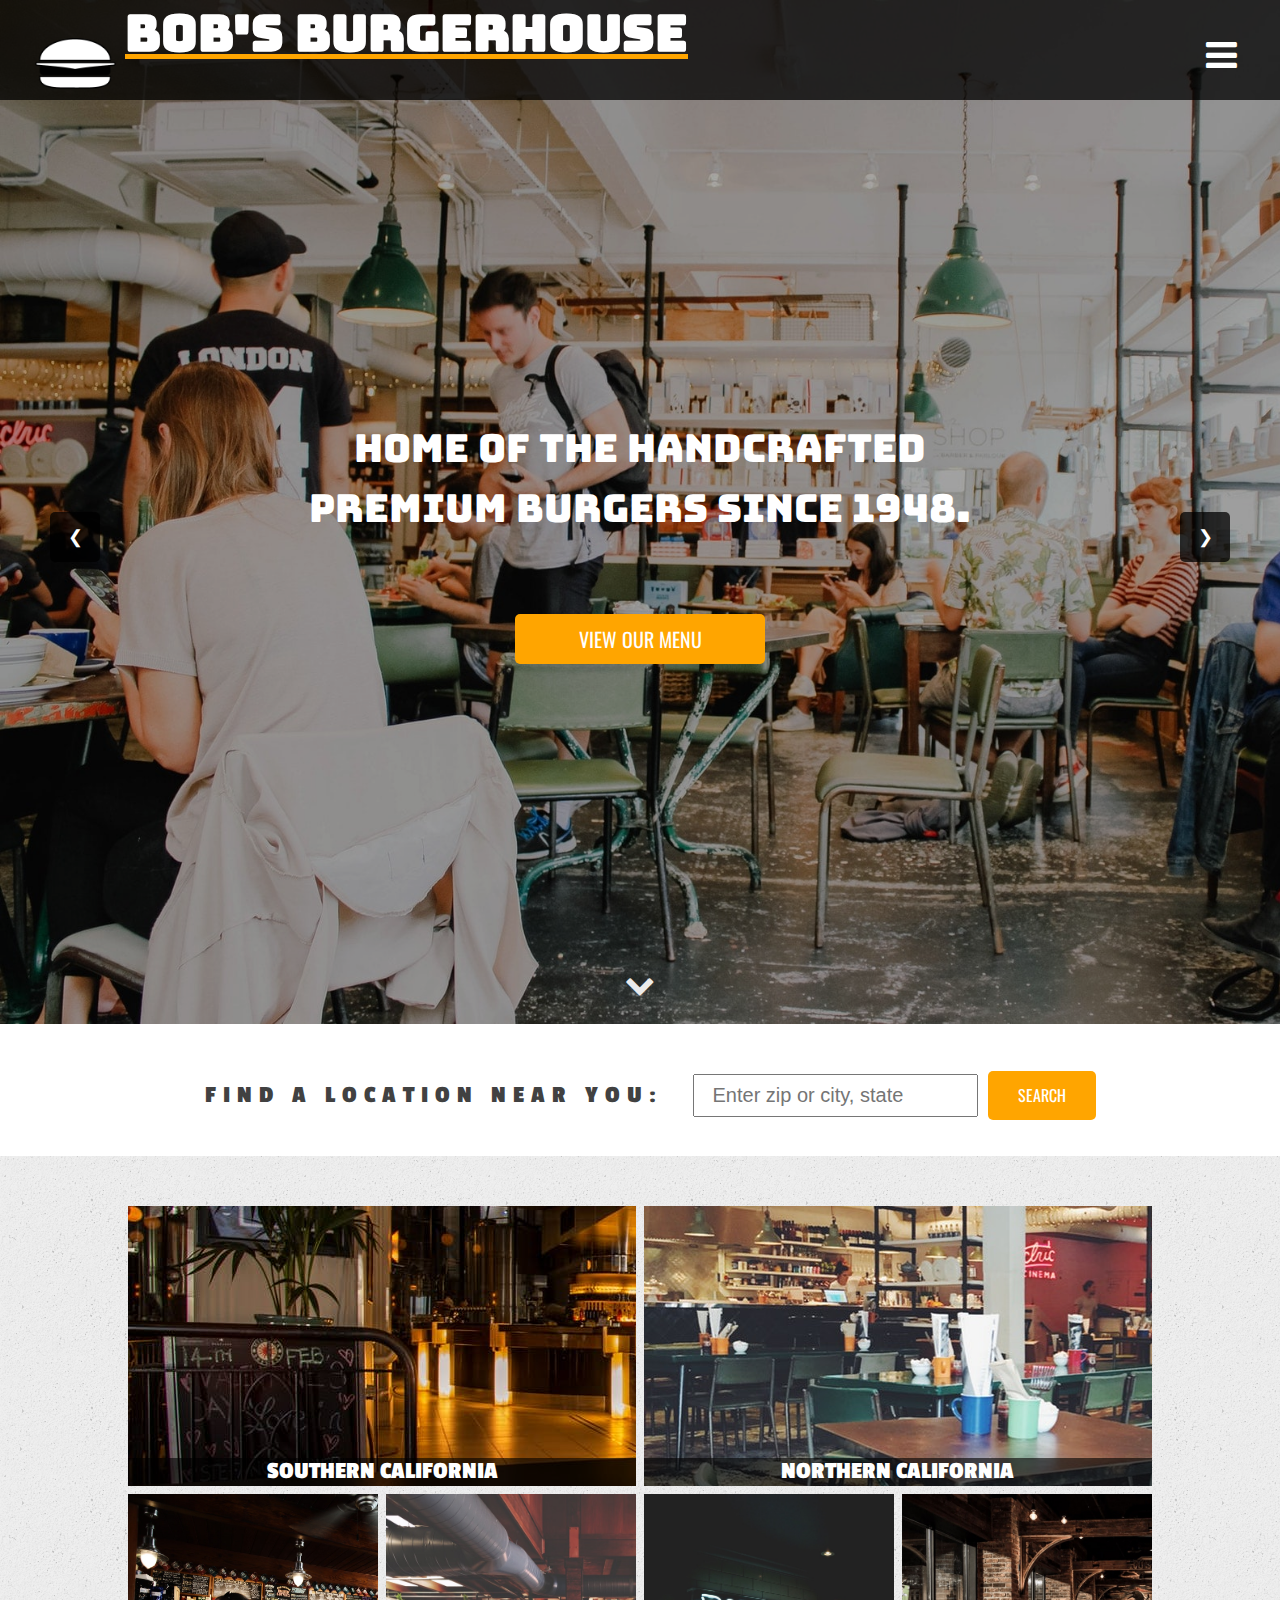
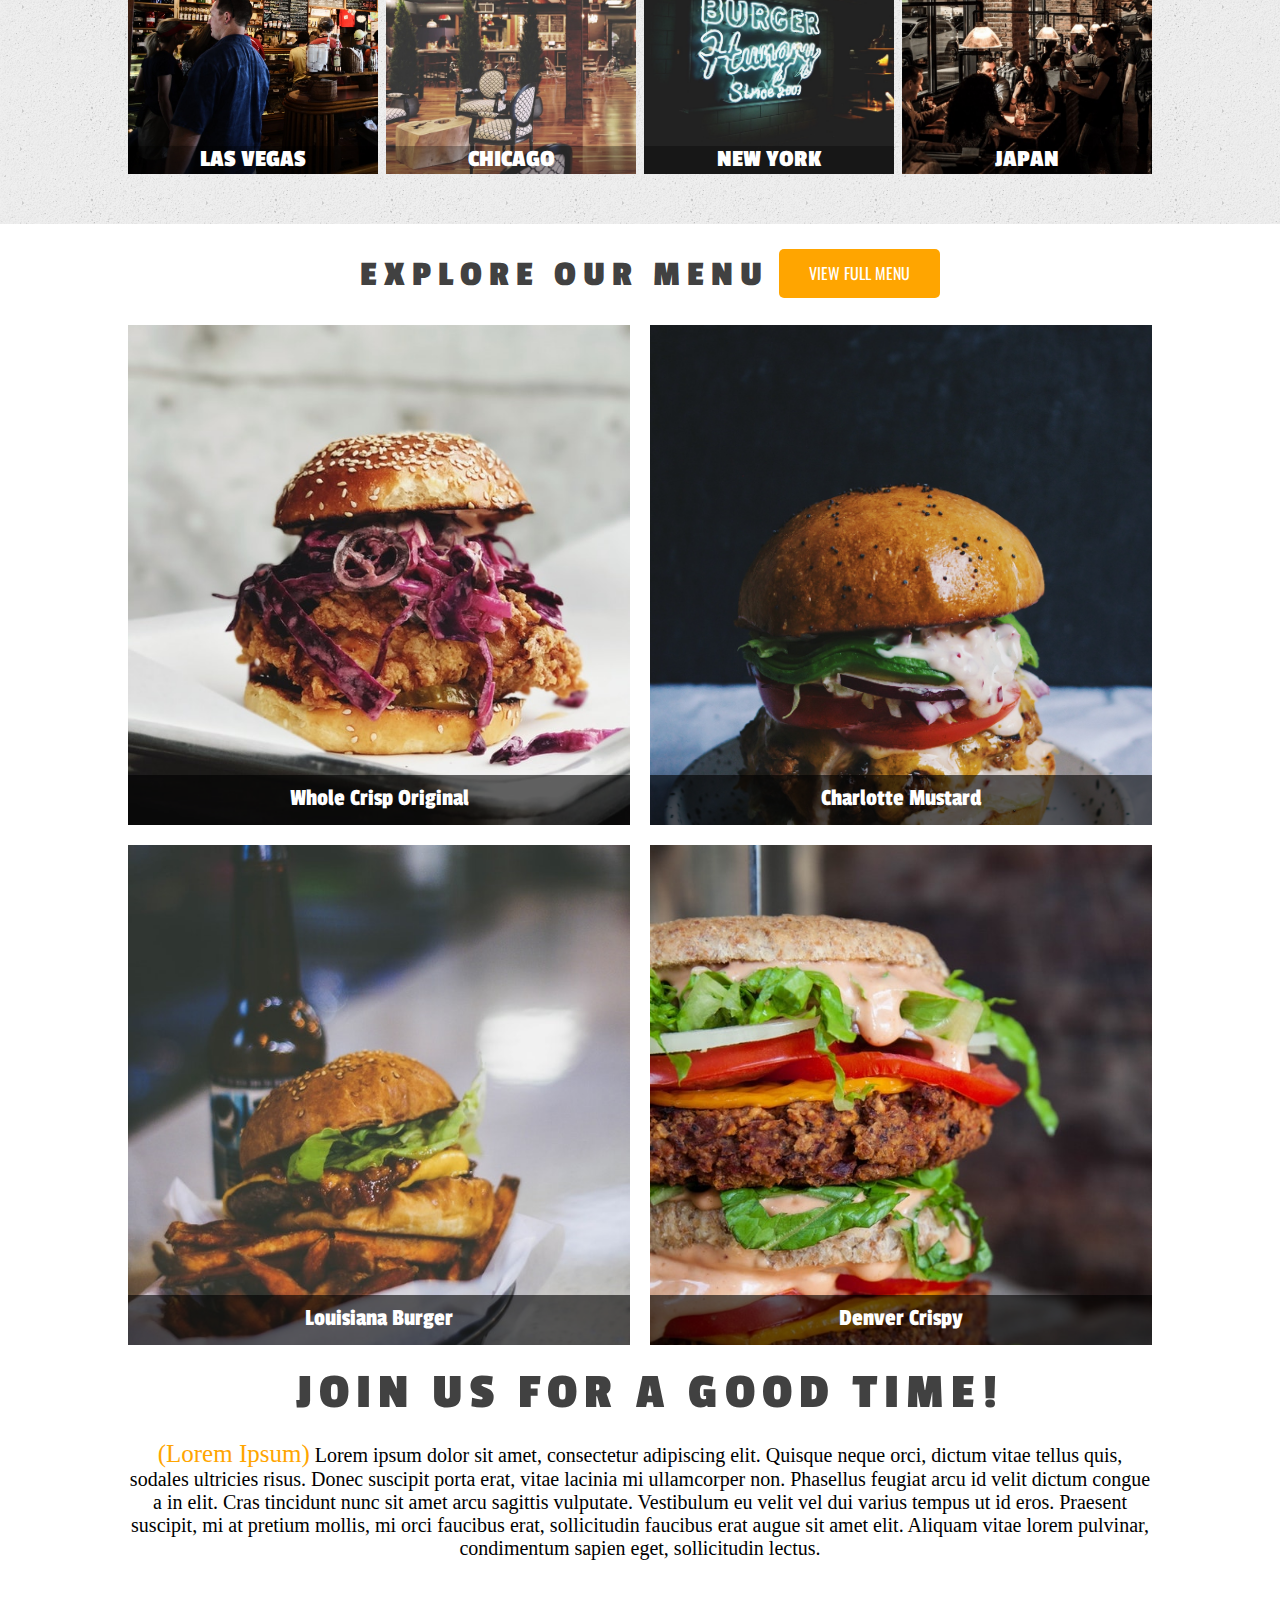
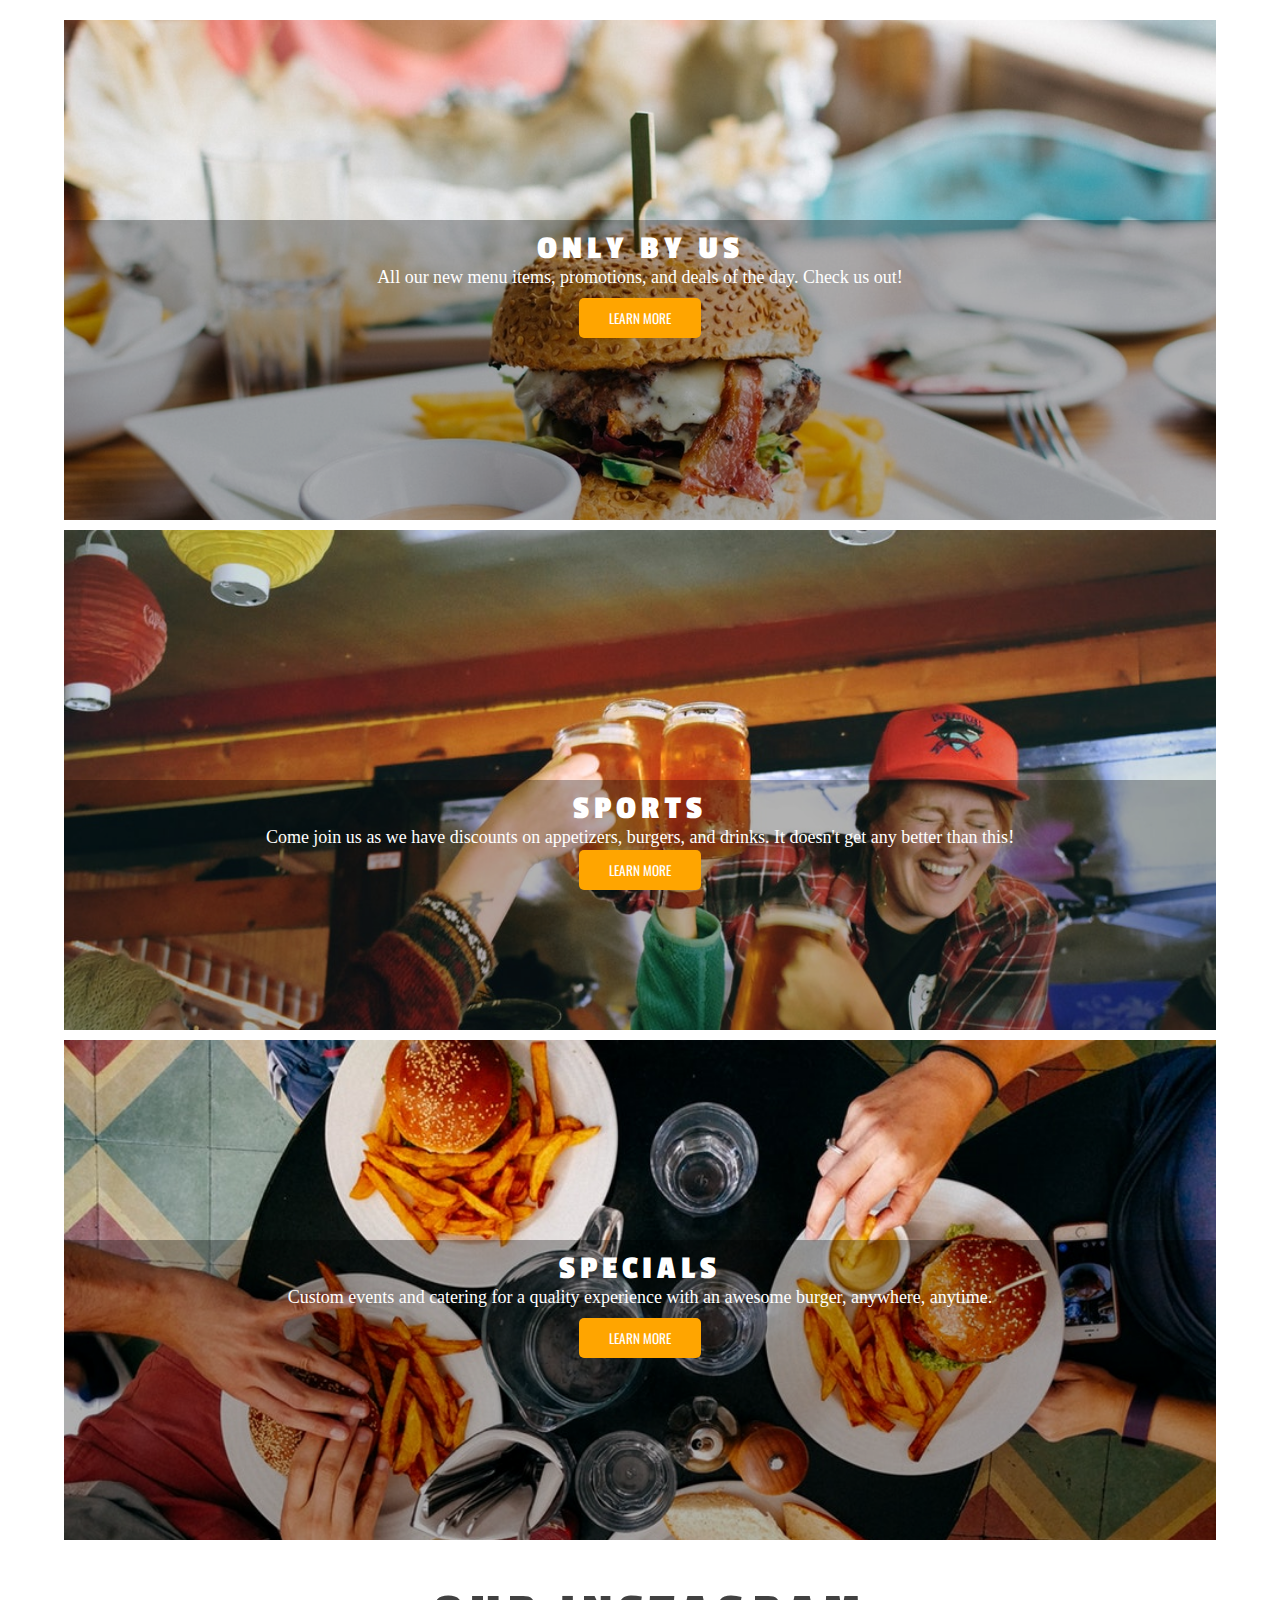
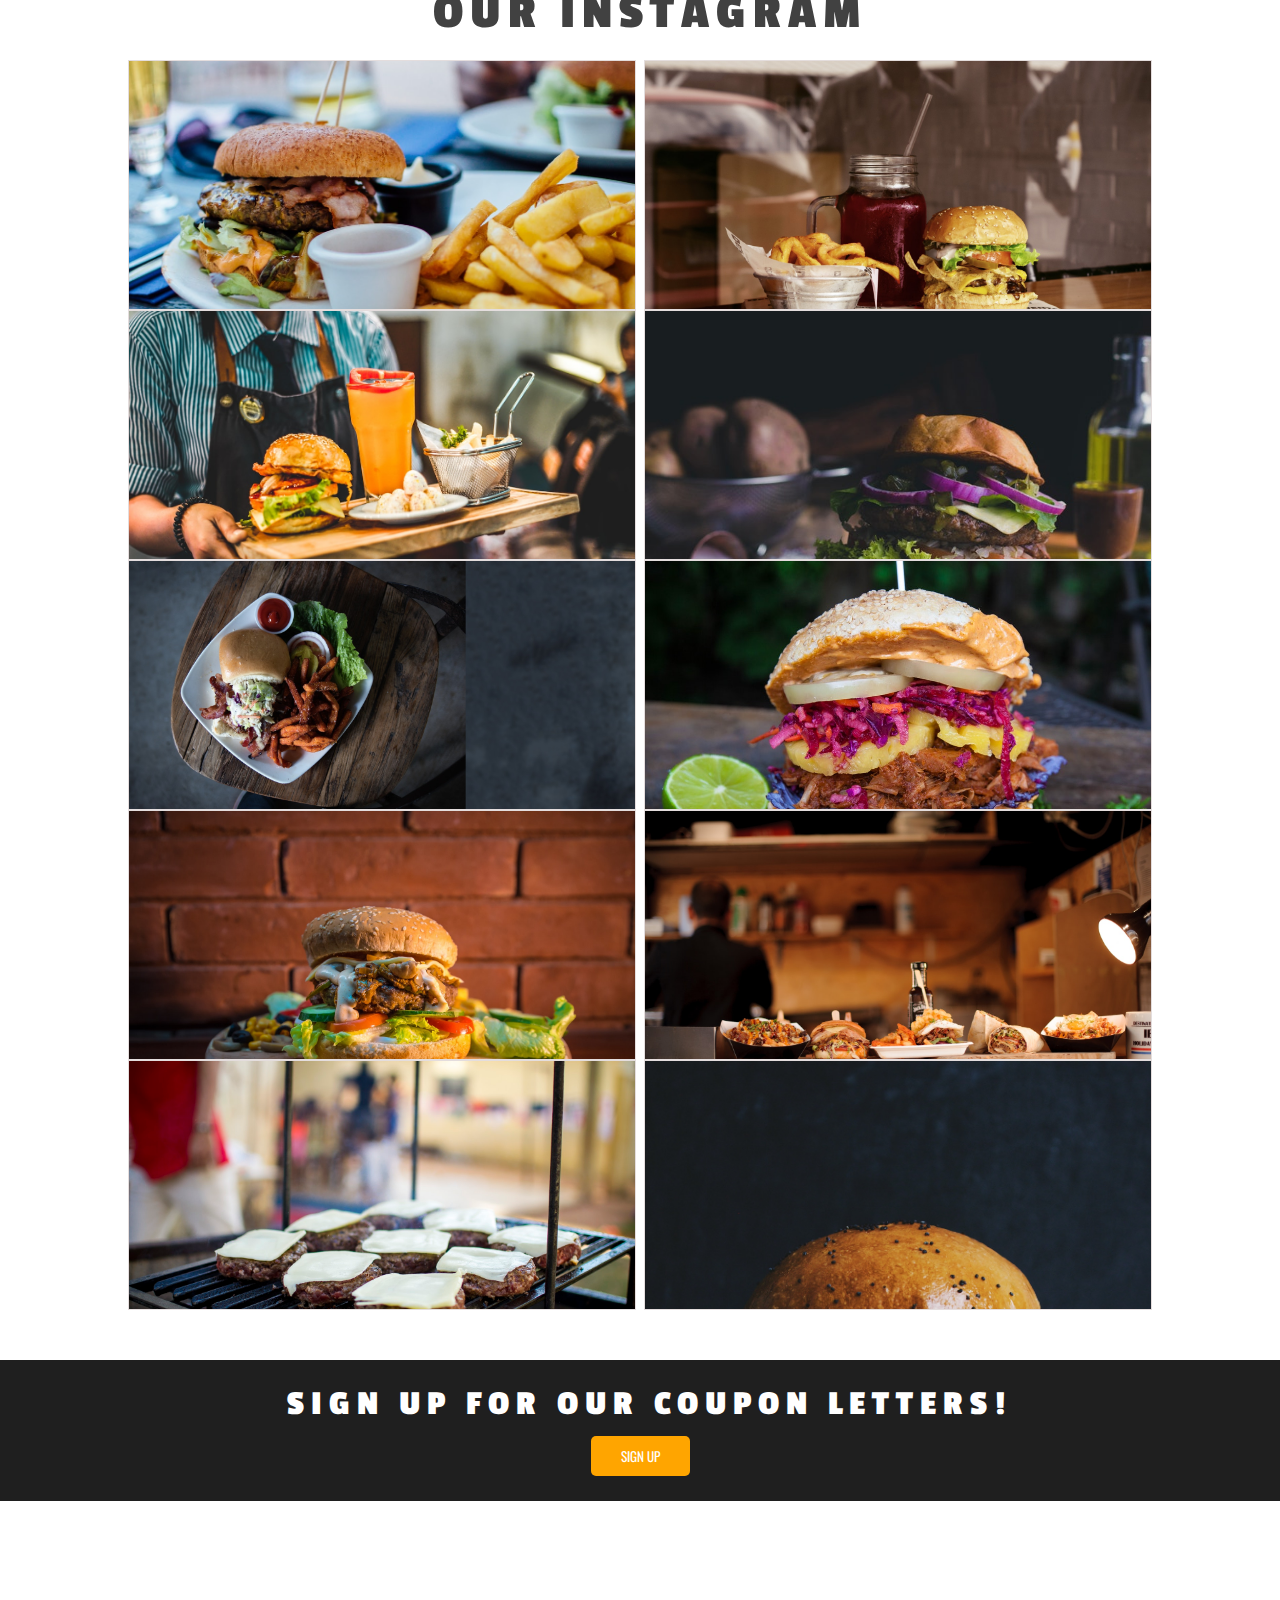
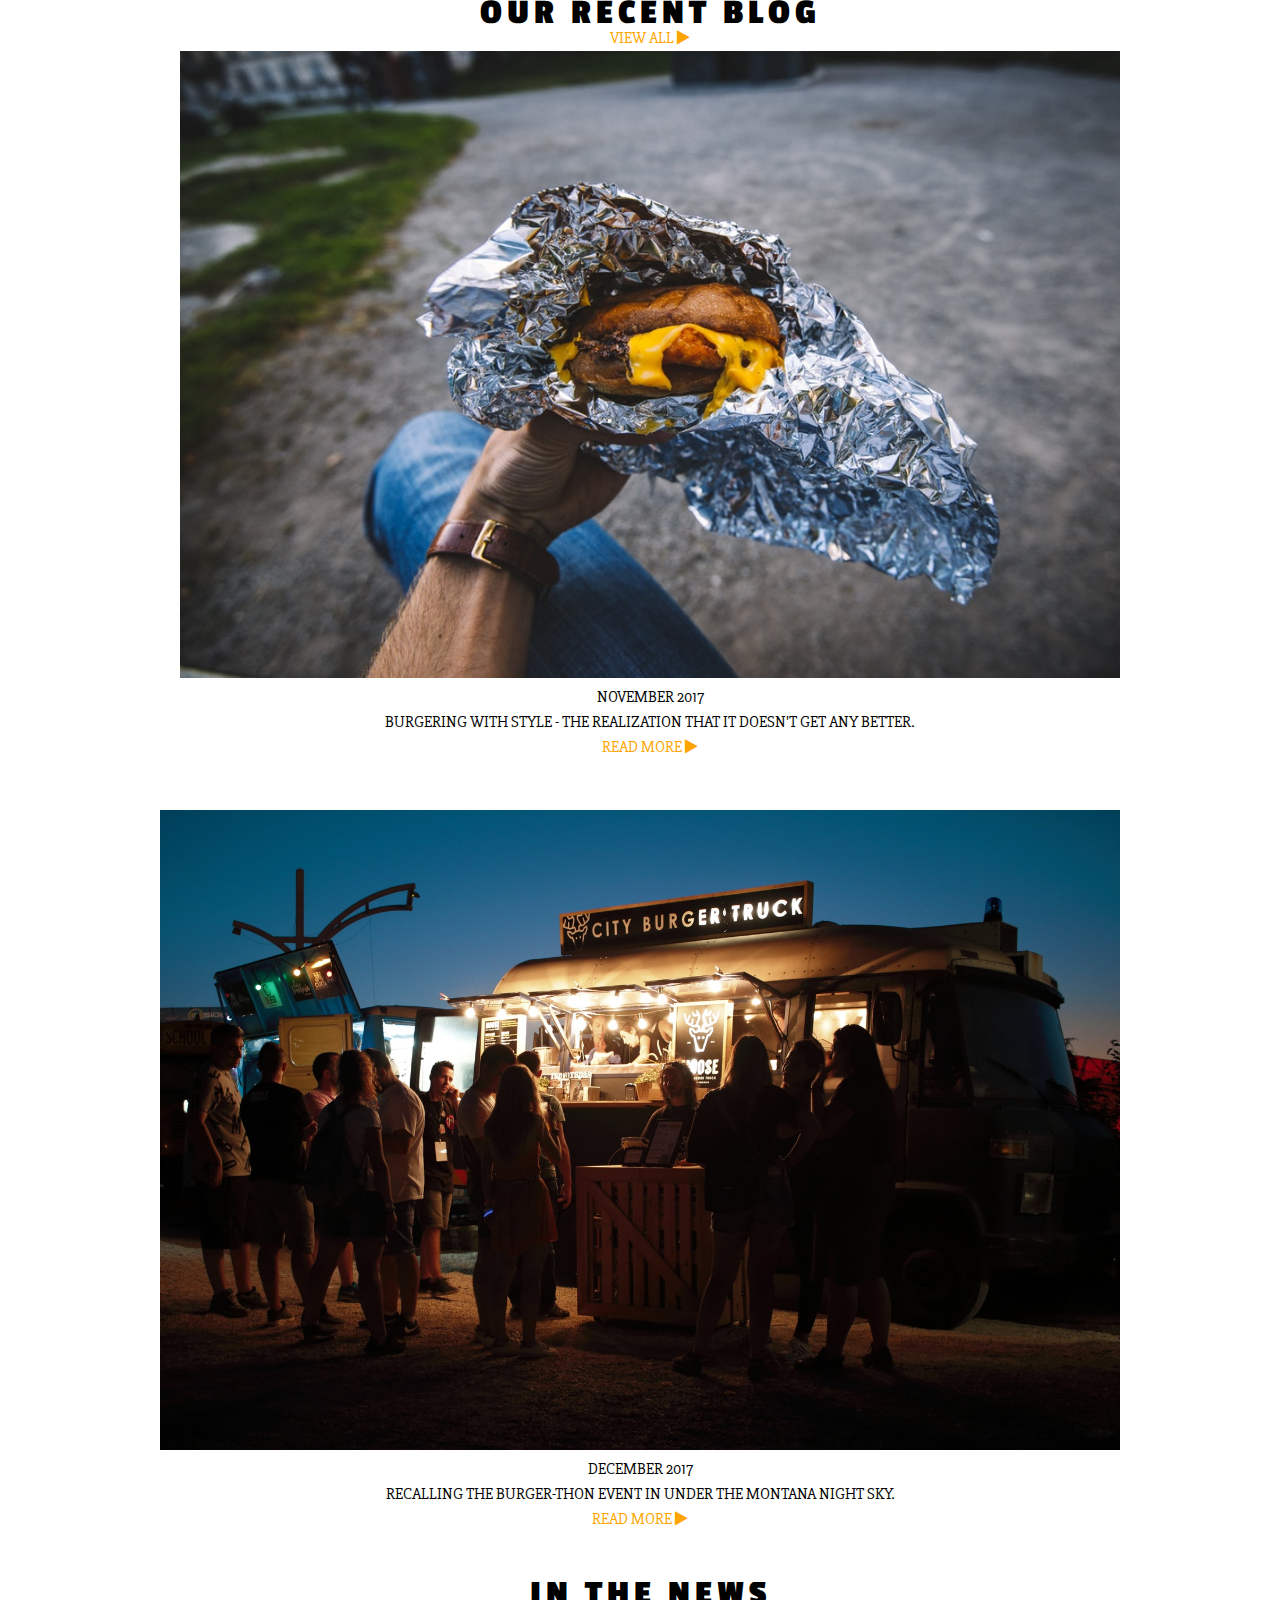
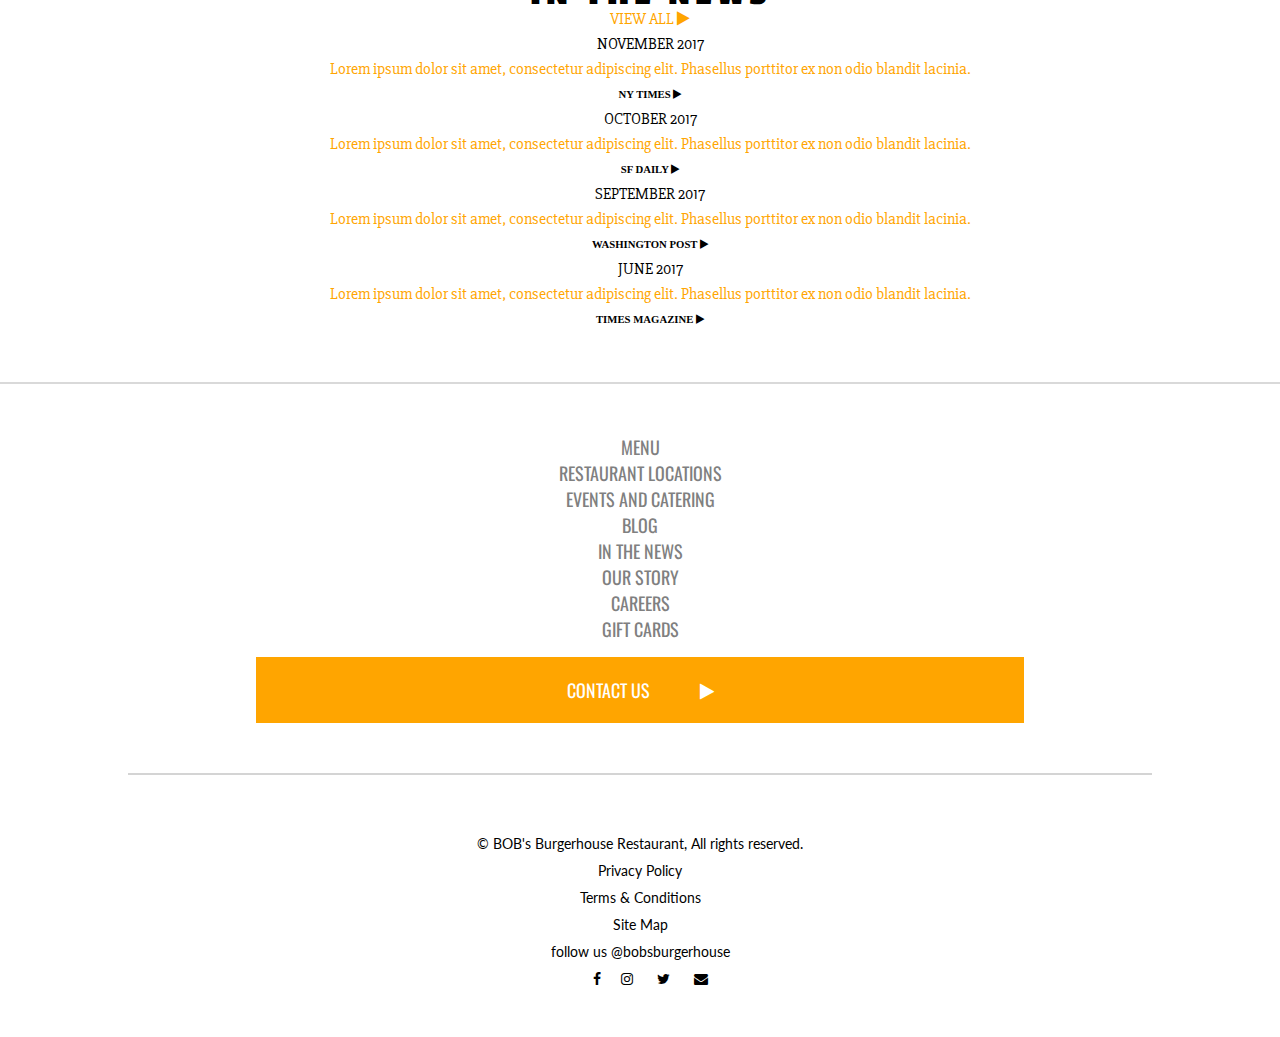
<file: index.html>
<!DOCTYPE html>
<html lang="">

<head>
    <meta charset="utf-8">
    <meta name="viewport" content="width=device-width, initial-scale=1.0">
    <link rel="stylesheet" href="index.css">
    <link
        href="https://fonts.googleapis.com/css?family=Alfa+Slab+One|Old Standard TT|Bungee|Passion One|Shrikhan|Slabo+27px|Roboto|Oswald|Lato"
        rel="stylesheet">
    <link rel="stylesheet" href="font-awesome-4.7.0/css/font-awesome.min.css">
    <title>Bob's Burgers</title>
</head>

<body onload="Load()">
    <header>
        <div class="header-con">
            <div class="logo">
                <div class="logo-sec">
                    <img src="photos/burger.png"></div>
                <div class="logo-sec">
                    <h1>Bob's Burgerhouse</h1>
                </div>
            </div>
            <div class="nav">
                <nav>
                    <ul>
                        <li class="nav-menu"><a href=#>Order online</a>
                            <ul class="menu-drop">
                                <li>Search</li>
                                <li>We're growing</li>
                            </ul>
                        </li>
                        <li class="nav-menu"><a href=#>Menu</a>
                            <ul class="menu-drop">
                                <li>Nutrition & allergen</li>
                                <li>Order Online</li>
                                <li>Our Food</li>
                            </ul>
                        </li>
                        <li class="nav-menu"><a href=#>Locations</a>
                            <ul class="menu-drop">
                                <li>Weekly Offers</li>
                                <li>e-Gift cards</li>
                            </ul>
                        </li>
                        <li class="nav-menu"><a href=#>Catering</a>
                            <ul class="menu-drop">
                                <li>Contacts</li>
                                <li>Barnies' Social</li>
                            </ul>
                        </li>
                        <li class="nav-menu"><a href=#>About Us</a>
                            <!--<ul class="menu-drop">
                                <li>Our Story</li>
                                <li>Careers</li>
                            </ul>-->
                        </li>
                        <li class="social-media">
                            <ul>
                                <li><span class="fa fa-facebook"></span></li>
                                <li><span class="fa fa-twitter"></span></li>
                                <li><span class="fa fa-instagram"></span></li>
                            </ul>
                        </li>
                        <li class="hamburger"><span class="fa fa-bars fa-3x"></span></li>

                    </ul>
                </nav>
            </div>
        </div>
    </header>

    <div class="main-photos">
        <!--<button class="btn" onClick="prev()" id="btn-1">&#10094;</button>
        <button class="btn" onClick="next()" id="btn-2">&#10095;</button>-->
        <!--<div class="main-photo"><img src=photos/environment.jpg></div>
        <div class="main-photo"><img src=photos/environment2.jpg></div>
        <div class="main-photo"><img src=photos/environment3.jpg></div>-->

        <div id="Img3" class="main-photo">
            <div class="main-photo-helper"></div>
        </div>
        <div id="Img2" class="main-photo">
            <div class="main-photo-helper"></div>
        </div>
        <div id="Img1" class="main-photo">
            <div class="main-photo-helper"></div>
        </div>

        <button class="btn" onclick="prev()" id="btn-1">&#10094;</button>
        <button class="btn" onclick="next()" id="btn-2">&#10095;</button>
        <!--<div class="welcome">
            <div id="welcome-text-holder">
                <div class="welcome-text">
                    Welcome
                </div>
                <div class="welcome-text">
                    To
                </div>

                <div class="welcome-text">
                    Bob's
                </div>
                <div class="welcome-text">
                    Burgerhouse
                </div>
            </div>-->
        <div class="intro">
            <div>Home of the handcrafted</div>
            <div>premium burgers since 1948.</div>
            <div><button>VIEW OUR MENU</button></div>
        </div>
        <div id="arrow"><span class="fa fa-chevron-down fa-3x"></span></div>
    </div>

    <script src="jquery-3.2.1.js"></script>
    <script src="jquery-ui.min.js"></script>

    <script>
        $(function () {
            $('.instagram-pics').hover(
                function(){
                    $('.instagram-helper', this).fadeIn(5);
                },
                function(){    
                    $('.instagram-helper', this).fadeOut();
                },
            );
            /*$('.welcome #welcome-text-holder .welcome-text:nth-of-type(1)').css({
                'left': '-200px'
            });

            $('.welcome #welcome-text-holder .welcome-text:nth-of-type(2)').css({
                'left': '-100px',
            });

            $('.welcome #welcome-text-holder .welcome-text:nth-of-type(3)').css({
                'right': '-100px'
            });

            $('.welcome #welcome-text-holder .welcome-text:nth-of-type(4)').css({
                'right': '-200px'
            });

            $('.welcome #welcome-text-holder .welcome-text:nth-of-type(1)').hide().animate({
                left: 0,
                opacity: "show"
            }, 1000);

            $('.welcome #welcome-text-holder .welcome-text:nth-of-type(2)').hide().animate({
                left: 0,
                opacity: "show"
            }, 1000);

            $('.welcome #welcome-text-holder .welcome-text:nth-of-type(3)').hide().animate({
                right: 0,
                opacity: "show"
            }, 1000);

            $('.welcome #welcome-text-holder .welcome-text:nth-of-type(4)').hide().animate({
                right: 0,
                opacity: "show"
            }, 1000);*/
        });
    </script>



    <div class="findwrap">
        <div class="divider">
            <nav>
                <ul>
                    <li>
                        <h3 style="font-size: 24px;">FIND A LOCATION NEAR YOU:</h3>
                    </li>
                    <li>
                        <form><input type="text" placeholder="Enter zip or city, state"></form>
                    </li>
                    <li><button type="submit"><span>SEARCH</span></button></li>
                </ul>
            </nav>
        </div>
    </div>

    <div class="states-section">
        <div class="states-container">
            <div class="states-container-top">

            <div class="top-states" data-title="SOUTHERN CALIFORNIA">
            </div>
            <div class="top-states" data-title="NORTHERN CALIFORNIA">
            </div>
                            </div>
            <div class="states-container-bottom">

            <div class="bottom-states" data-title="LAS VEGAS">
            </div>
            <div class="bottom-states" data-title="CHICAGO">
            </div>
            <div class="bottom-states" data-title="NEW YORK">
            </div>
            <div class="bottom-states" data-title="JAPAN">
            </div>
                            </div>
        </div>
    </div>

    <div class="food-section">
        <div class="divider">
            <nav>
                <ul>
                    <li>
                        <h3>EXPLORE OUR MENU</h3>
                    </li>
                    <li><button type="submit">VIEW FULL MENU</button></li>
                </ul>
            </nav>
        </div>
        <div class='food-container'>
            <div class='food-menu' data-text="Whole Crisp Original">
            </div>
            <div class='food-menu' data-text="Charlotte Mustard">
            </div>
            <div class='food-menu' data-text="Louisiana Burger">
            </div>
            <div class='food-menu' data-text="Denver Crispy">
            </div>
        </div>
    </div>

    <div class="social-section">
        <div class="divider">
            <nav>
                <ul>
                    <li>
                        <h3>JOIN US FOR A GOOD TIME!</h3>
                    </li>
                </ul>
            </nav>
        </div>
        <div class="social-intro">
            <p><span>(Lorem Ipsum)</span> Lorem ipsum dolor sit amet, consectetur adipiscing elit. Quisque neque orci,
                dictum vitae tellus quis, sodales ultricies risus. Donec suscipit porta erat, vitae lacinia mi
                ullamcorper non. Phasellus feugiat arcu id velit dictum congue a in elit. Cras tincidunt nunc sit amet
                arcu sagittis vulputate. Vestibulum eu velit vel dui varius tempus ut id eros. Praesent suscipit, mi at
                pretium mollis, mi orci faucibus erat, sollicitudin faucibus erat augue sit amet elit. Aliquam vitae
                lorem pulvinar, condimentum sapien eget, sollicitudin lectus. </p>
        </div>

        <div class="social-holder">
            <div class="social-events">
                <div class="social-text">
                    <h4>ONLY BY US</h4>
                    <p>All our new menu items, promotions, and deals of the day. Check us out!</p>
                    <button type="button">LEARN MORE</button>
                </div>

            </div>
            <div class="social-hour">
                <div class="social-text">
                    <h4>SPORTS</h4>
                    <p>Come join us as we have discounts on appetizers, burgers, and drinks. It doesn't get any better
                        than this!</p>
                    <button type="button">LEARN MORE</button>
                </div>

            </div>
            <div class="social-events">
                <div class="social-text">
                    <h4>SPECIALS</h4>
                    <p>Custom events and catering for a quality experience with an awesome burger, anywhere, anytime.
                    </p>
                    <button type="button">LEARN MORE</button>
                </div>
            </div>
        </div>
    </div>

    <div class=divider>
        <nav>
            <ul>
                <li>
                    <h3 style="font-size: 50px">OUR INSTAGRAM</h3>
                </li>
            </ul>
        </nav>

    </div>

    <div class="instagram-sec">

        <div class="instagram-pics"><div class="instagram-helper"></div>
            <div class="instagram-text">Lorem ipsum dolor sit amet, consectetur adipiscing elit. Praesent suscipit,
                felis nec rutrum accumsan, eros libero ultrices felis, in maximus ipsum mauris sed elit. </div>
        </div>
            <div class="instagram-pics"><div class="instagram-helper"></div>
            <div class="instagram-text">Lorem ipsum dolor sit amet, consectetur adipiscing elit. Praesent suscipit,
                felis nec rutrum accumsan, eros libero ultrices felis, in maximus ipsum mauris sed elit. </div>
        </div>
            <div class="instagram-pics"><div class="instagram-helper"></div>
            <div class="instagram-text">Lorem ipsum dolor sit amet, consectetur adipiscing elit. Praesent suscipit,
                felis nec rutrum accumsan, eros libero ultrices felis, in maximus ipsum mauris sed elit. </div>
        </div>
            <div class="instagram-pics"><div class="instagram-helper"></div>
            <div class="instagram-text">Lorem ipsum dolor sit amet, consectetur adipiscing elit. Praesent suscipit,
                felis nec rutrum accumsan, eros libero ultrices felis, in maximus ipsum mauris sed elit. </div>
        </div>
            <div class="instagram-pics"><div class="instagram-helper"></div>
            <div class="instagram-text">Lorem ipsum dolor sit amet, consectetur adipiscing elit. Praesent suscipit,
                felis nec rutrum accumsan, eros libero ultrices felis, in maximus ipsum mauris sed elit. </div>
        </div>

            <div class="instagram-pics"><div class="instagram-helper"></div>
            <div class="instagram-text">Lorem ipsum dolor sit amet, consectetur adipiscing elit. Praesent suscipit,
                felis nec rutrum accumsan, eros libero ultrices felis, in maximus ipsum mauris sed elit. </div>
        </div>
            <div class="instagram-pics"><div class="instagram-helper"></div>
            <div class="instagram-text">Lorem ipsum dolor sit amet, consectetur adipiscing elit. Praesent suscipit,
                felis nec rutrum accumsan, eros libero ultrices felis, in maximus ipsum mauris sed elit. </div>
        </div>
            <div class="instagram-pics"><div class="instagram-helper"></div>
            <div class="instagram-text">Lorem ipsum dolor sit amet, consectetur adipiscing elit. Praesent suscipit,
                felis nec rutrum accumsan, eros libero ultrices felis, in maximus ipsum mauris sed elit. </div>
        </div>
            <div class="instagram-pics"><div class="instagram-helper"></div>
            <div class="instagram-text">Lorem ipsum dolor sit amet, consectetur adipiscing elit. Praesent suscipit,
                felis nec rutrum accumsan, eros libero ultrices felis, in maximus ipsum mauris sed elit. </div>
        </div>
            <div class="instagram-pics"><div class="instagram-helper"></div>
            <div class="instagram-text">Lorem ipsum dolor sit amet, consectetur adipiscing elit. Praesent suscipit,
                felis nec rutrum accumsan, eros libero ultrices felis, in maximus ipsum mauris sed elit. </div>
        </div>

    </div>

    <div class="newsletter">
        <div class="news-sec">
            <nav>
                <ul>
                    <li>
                        <h3>SIGN UP FOR OUR COUPON LETTERS!</h3>
                    </li>
                    <li><button>SIGN UP</button></li>
                </ul>
            </nav>
        </div>
    </div>

    <div class="news">
        <div class="news-box">
            <h3>OUR RECENT BLOG</h3>
            <p>VIEW ALL <span class="fa fa-play fa-1x"></span></p>

            <img src="photos/blog.jpg">
            <p id="blog-info">NOVEMBER 2017</p>
            <h4>BURGERING WITH STYLE - THE REALIZATION THAT IT DOESN'T GET ANY BETTER.</h4>
            <h5>READ MORE <span class="fa fa-play fa-1x"></span></h5>
        </div>

        <div class="news-box">
            <img src="photos/blog2.jpg">
            <p id="blog-info">DECEMBER 2017</p>
            <h4>RECALLING THE BURGER-THON EVENT IN UNDER THE MONTANA NIGHT SKY.</h4>
            <h5>READ MORE <span class="fa fa-play fa-1x"></span></h5>
        </div>

        <div class="news-box">

            <h3 class>IN THE NEWS</h3>
            <p>VIEW ALL <span class="fa fa-play fa-1x"></span></p>

            <p id="blog-info">NOVEMBER 2017</p>
            <h4 id=in-news-font>Lorem ipsum dolor sit amet, consectetur adipiscing elit. Phasellus porttitor ex non odio
                blandit lacinia.</h4>
            <h6>NY TIMES <span class="fa fa-play fa-1x"></span></h6>

            <p id="blog-info">OCTOBER 2017</p>
            <h4 id=in-news-font>Lorem ipsum dolor sit amet, consectetur adipiscing elit. Phasellus porttitor ex non odio
                blandit lacinia.</h4>
            <h6>SF DAILY <span class="fa fa-play fa-1x"></span></h6>
            <p id="blog-info">SEPTEMBER 2017</p>
            <h4 id=in-news-font>Lorem ipsum dolor sit amet, consectetur adipiscing elit. Phasellus porttitor ex non odio
                blandit lacinia.</h4>
            <h6>WASHINGTON POST <span class="fa fa-play fa-1x"></span></h6>
            <p id="blog-info">JUNE 2017</p>
            <h4 id=in-news-font>Lorem ipsum dolor sit amet, consectetur adipiscing elit. Phasellus porttitor ex non odio
                blandit lacinia.</h4>
            <h6>TIMES MAGAZINE <span class="fa fa-play fa-1x"></span></h6>
        </div>

    </div>

    <div class=footer-space></div>

    <div class="footer">
        <div class="footer-links">
            <nav>
                <ul>
                    <li><a href=#>MENU</a></li>
                </ul>
            </nav>
        </div>

        <div class="footer-links">
            <nav>
                <ul><a href=#>RESTAURANT LOCATIONS</a>
                    <li><a href=#>Los Angeles</a></li>
                    <li><a href=#>Orange County</a></li>
                    <li><a href=#>New York</a></li>
                    <li><a href=#>San Franciso</a></li>
                    <li><a href=#>Chicago</a></li>
                    <li><a href=#>Las Vegas</a></li>
                    <li><a href=#>Japan</a></li>
                </ul>
            </nav>
        </div>

        <div class="footer-links">
            <nav>
                <ul>
                    <li><a href=#>EVENTS AND CATERING</a></li>
                    <li><a href=#>BLOG</a></li>
                    <li><a href=#>IN THE NEWS</a></li>
                </ul>
            </nav>
        </div>

        <div class="footer-links">
            <nav>
                <ul>
                    <li><a href=#>OUR STORY</a></li>
                    <li><a href=#>CAREERS</a></li>
                </ul>
            </nav>
        </div>

        <div class="footer-links">
            <nav>
                <ul>
                    <li><a href=#>GIFT CARDS</a></li>

                </ul>
            </nav>
        </div>

        <div class="footer-links">
            <nav>
                <ul>
                    <li><button type="button">CONTACT US<span class="fa fa-play"></span></button></li>

                </ul>
            </nav>
        </div>

    </div>

    <div class=footer-space2></div>

    <div class=footer2>
        <div class=footer2-links>
            <li>&copy; BOB's Burgerhouse Restaurant, All rights reserved.</li>
        </div>
        <div class=footer2-links>
            <li>Privacy Policy</li>
        </div>
        <div class=footer2-links>
            <li>Terms & Conditions</li>
        </div>
        <div class=footer2-links>
            <li>Site Map</li>
        </div>
        <div class=footer2-links>
            <li>follow us @bobsburgerhouse</li>
        </div>
        <div class=footer2-links>
            <li><span class="fa fa-facebook"></span><span class="fa fa-instagram"></span>
                <span class="fa fa-twitter"></span>
                <span class="fa fa-envelope"></span></li>
        </div>
    </div>

    <script src="jquery-3.2.1.js"></script>

    <script type="text/javascript">
        $(function () {
            $('.instagram-pics').hover(
                function () {
                    $('.instagram-text', this).fadeIn();
                },

                function () {
                    $('.instagram-text', this).fadeOut();
                },
            );

            $("#arrow span").click(function () {
                $('html, body').animate({
                    scrollTop: $(".divider").offset().top
                }, 1000);
            });
            /*
                        $(window).scroll(function() {
                            if ($(this).scrollTop() > 10) {
                                $('header').css({
                                    position: 'fixed',
                                    top: '0',
                                    transition: '1s ease',
                                    width: '100%'
                                });
                                $('.main-photos').css({
                                    marginTop: '105px'
                                });

                                $('.social-media').css({
                                    position: 'fixed'
                                });
                            } else {
                                $('header').css({
                                    position: 'fixed',
                                    top: '0',
                                    transition: '1s ease',
                                    width: '100%'
                                });
                            }
                        });
            */

        });
    </script>
    <script type="text/javascript">
        var Img = 3;
        var Seconds = 4;

        function Load() {
            Shown = 0;
            Vector = new Array;
            Vector[0] = document.getElementById("Img1");
            Vector[0].style.visibility = "visible";
            for (var i = 1; i < Img; i++) {
                Vector[i] = document.getElementById("Img" + (i + 1));
            }
        }

        function next() {
            Shown++;
            if (Shown == Img)
                Shown = 0;
            Effect();
        }

        function prev() {
            Shown--;
            if (Shown == -1)
                Shown = Img - 1;
            Effect();
        }

        function Effect() {
            for (var i = 0; i < Img; i++) {
                Vector[i].style.opacity = "0";
                Vector[i].style.visibility = "hidden";
            }
            Vector[Shown].style.opacity = "1";
            Vector[Shown].style.visibility = "visible";
        }
    </script>
    <!--
    <script>
        var index = 1;

        function slideImage(n) {
            index = index + n;
            slider(index);
        }

        slider(1);

        function slider(n) {
            var i;

            var x = document.getElementsByClassName('main-photo');

            for (i = 0; i < x.length; i++) {

                if (n > x.length) {
                    index = 1;
                }
                if (n < 1) {
                    index = x.length;
                }
                x[i].style.display = "none";
            }
            x[index - 1].style.display = "block";
        }

        var y = document.getElementsByClassName('main-photo').length;

        console.log(y);
    </script>
-->


</body>

</html>
</file>
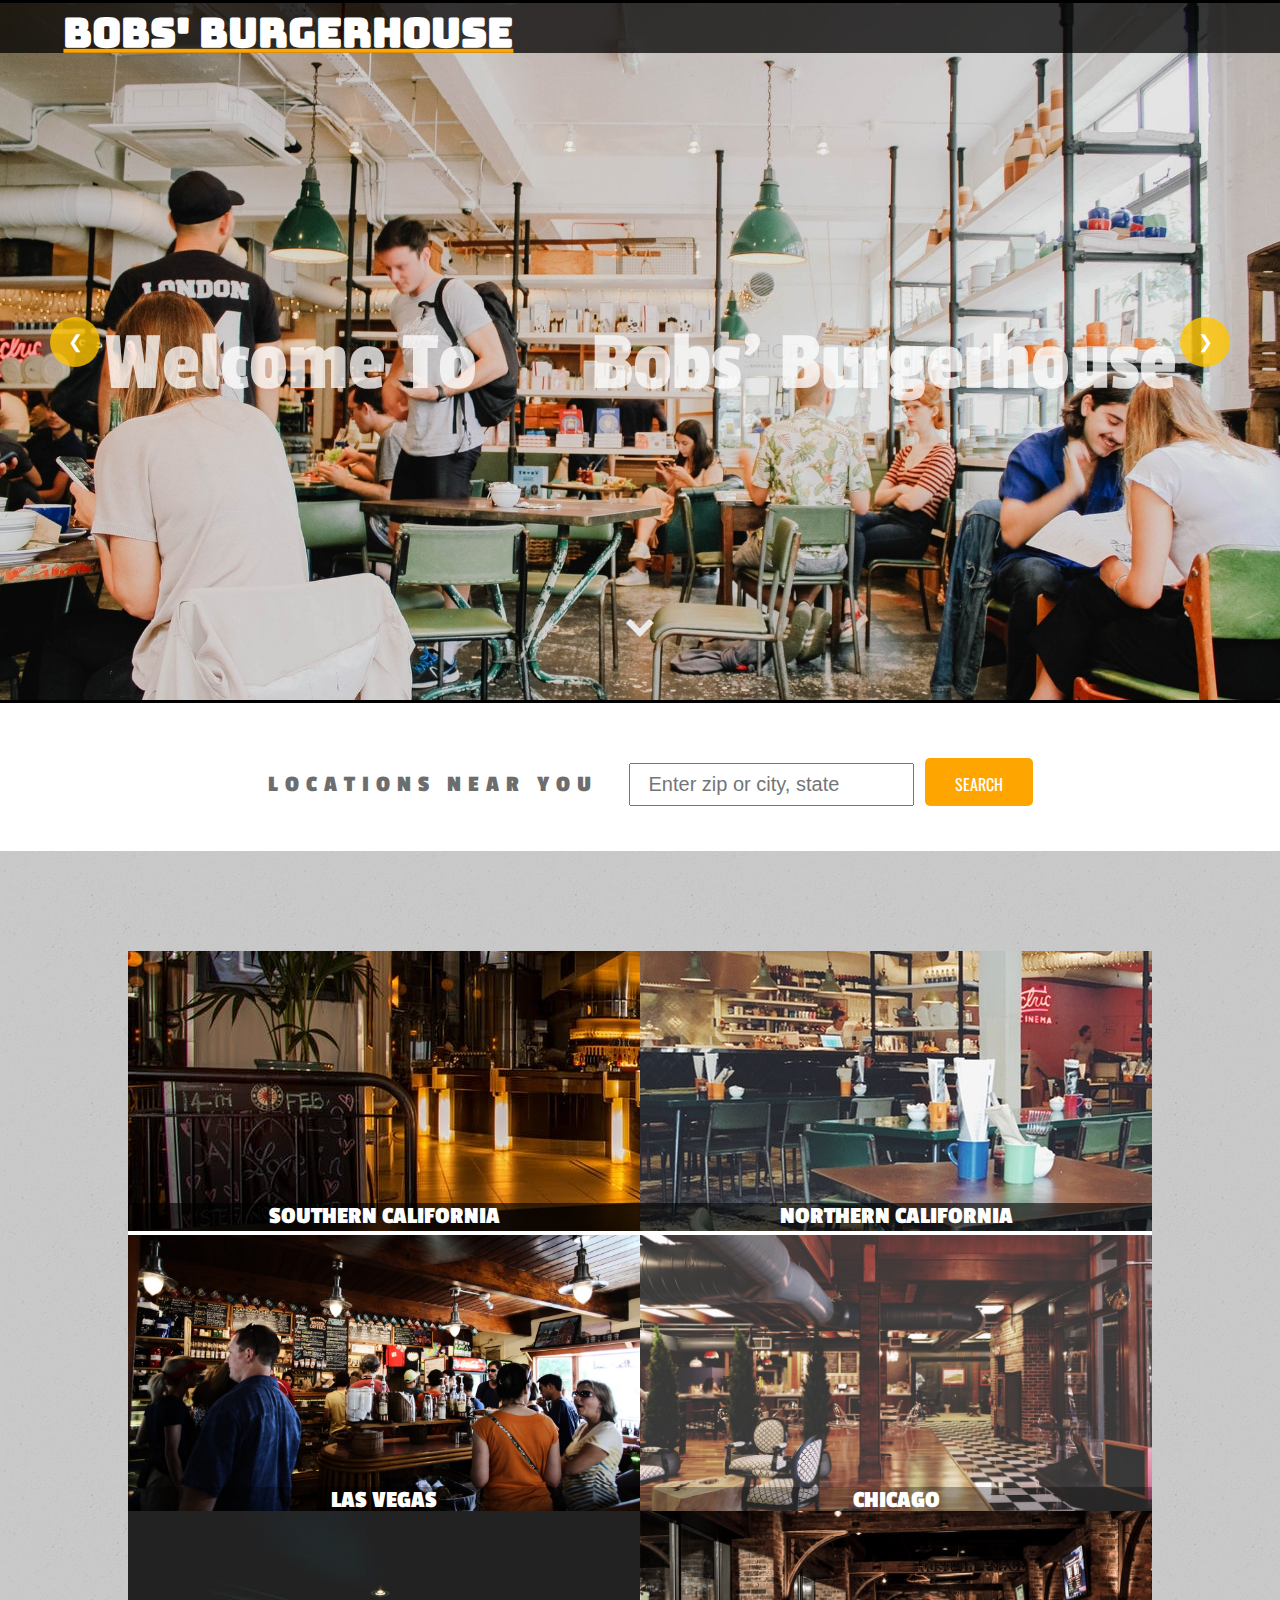
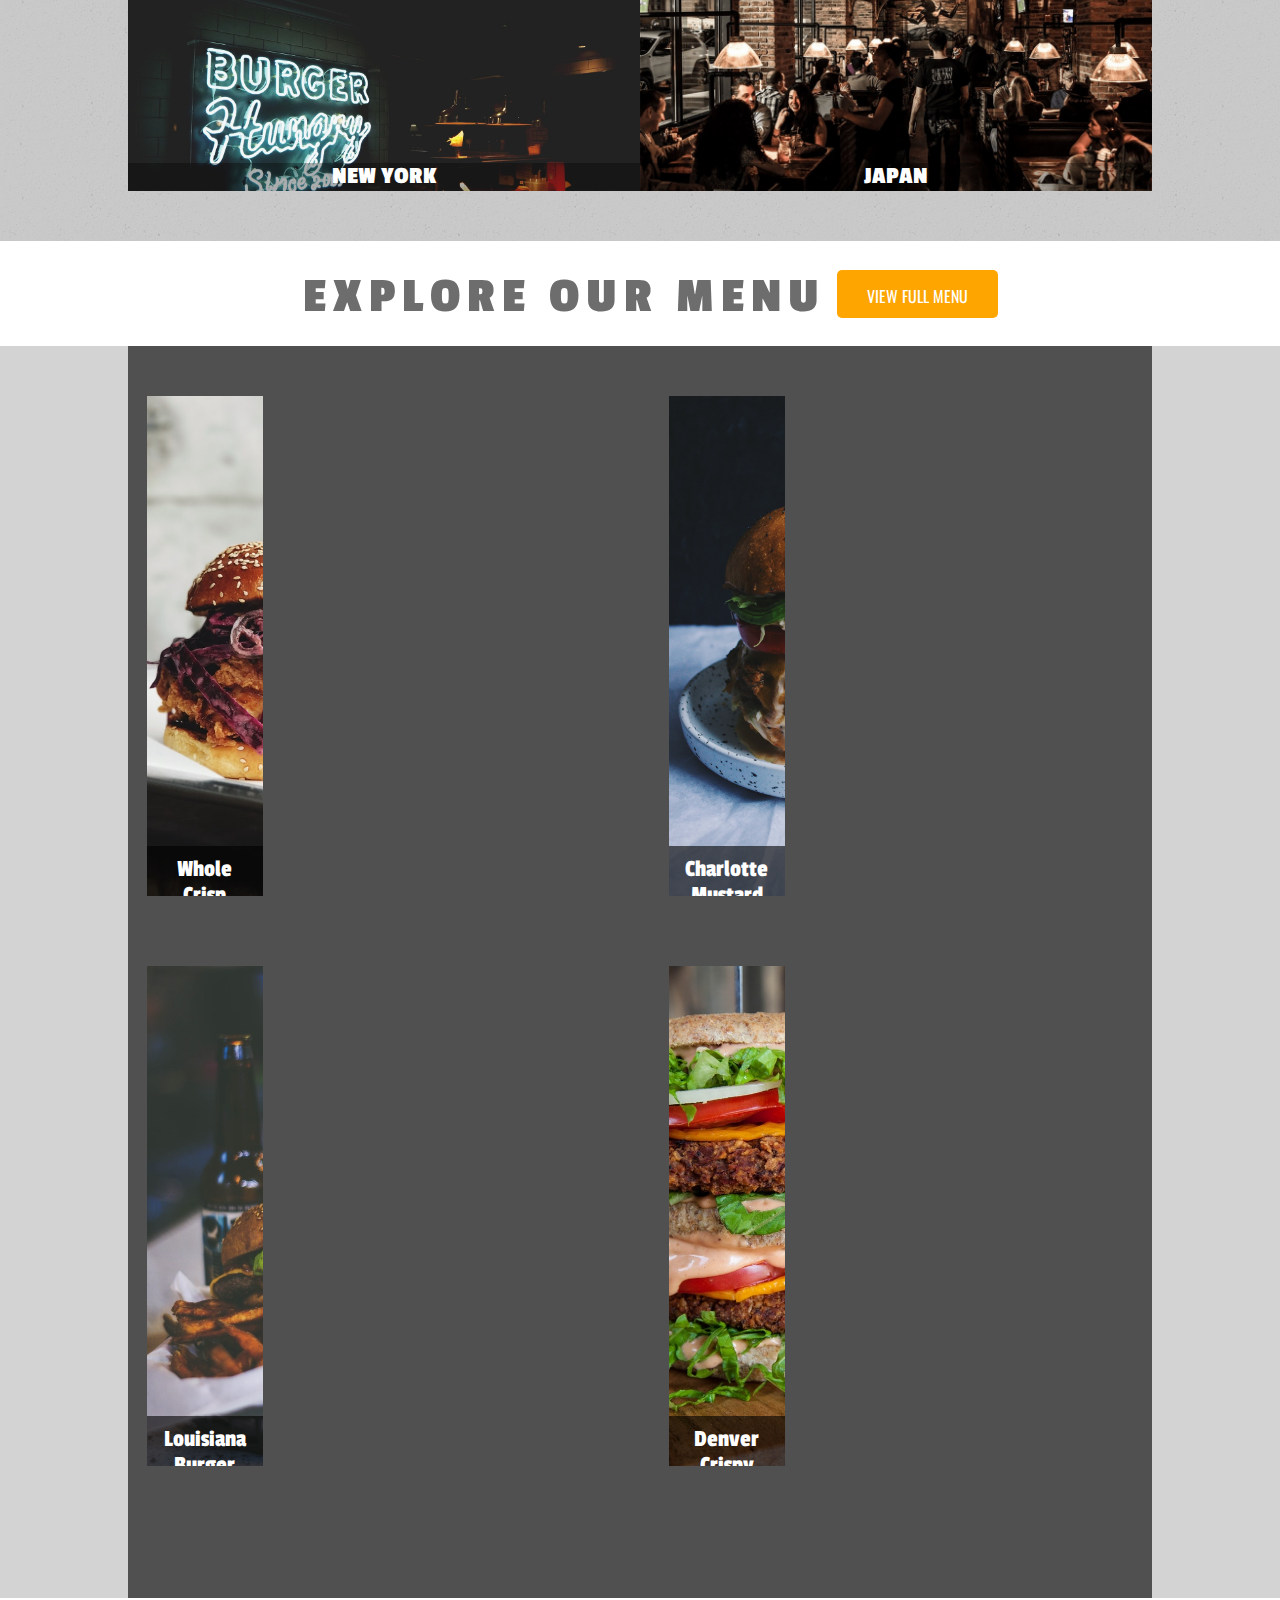
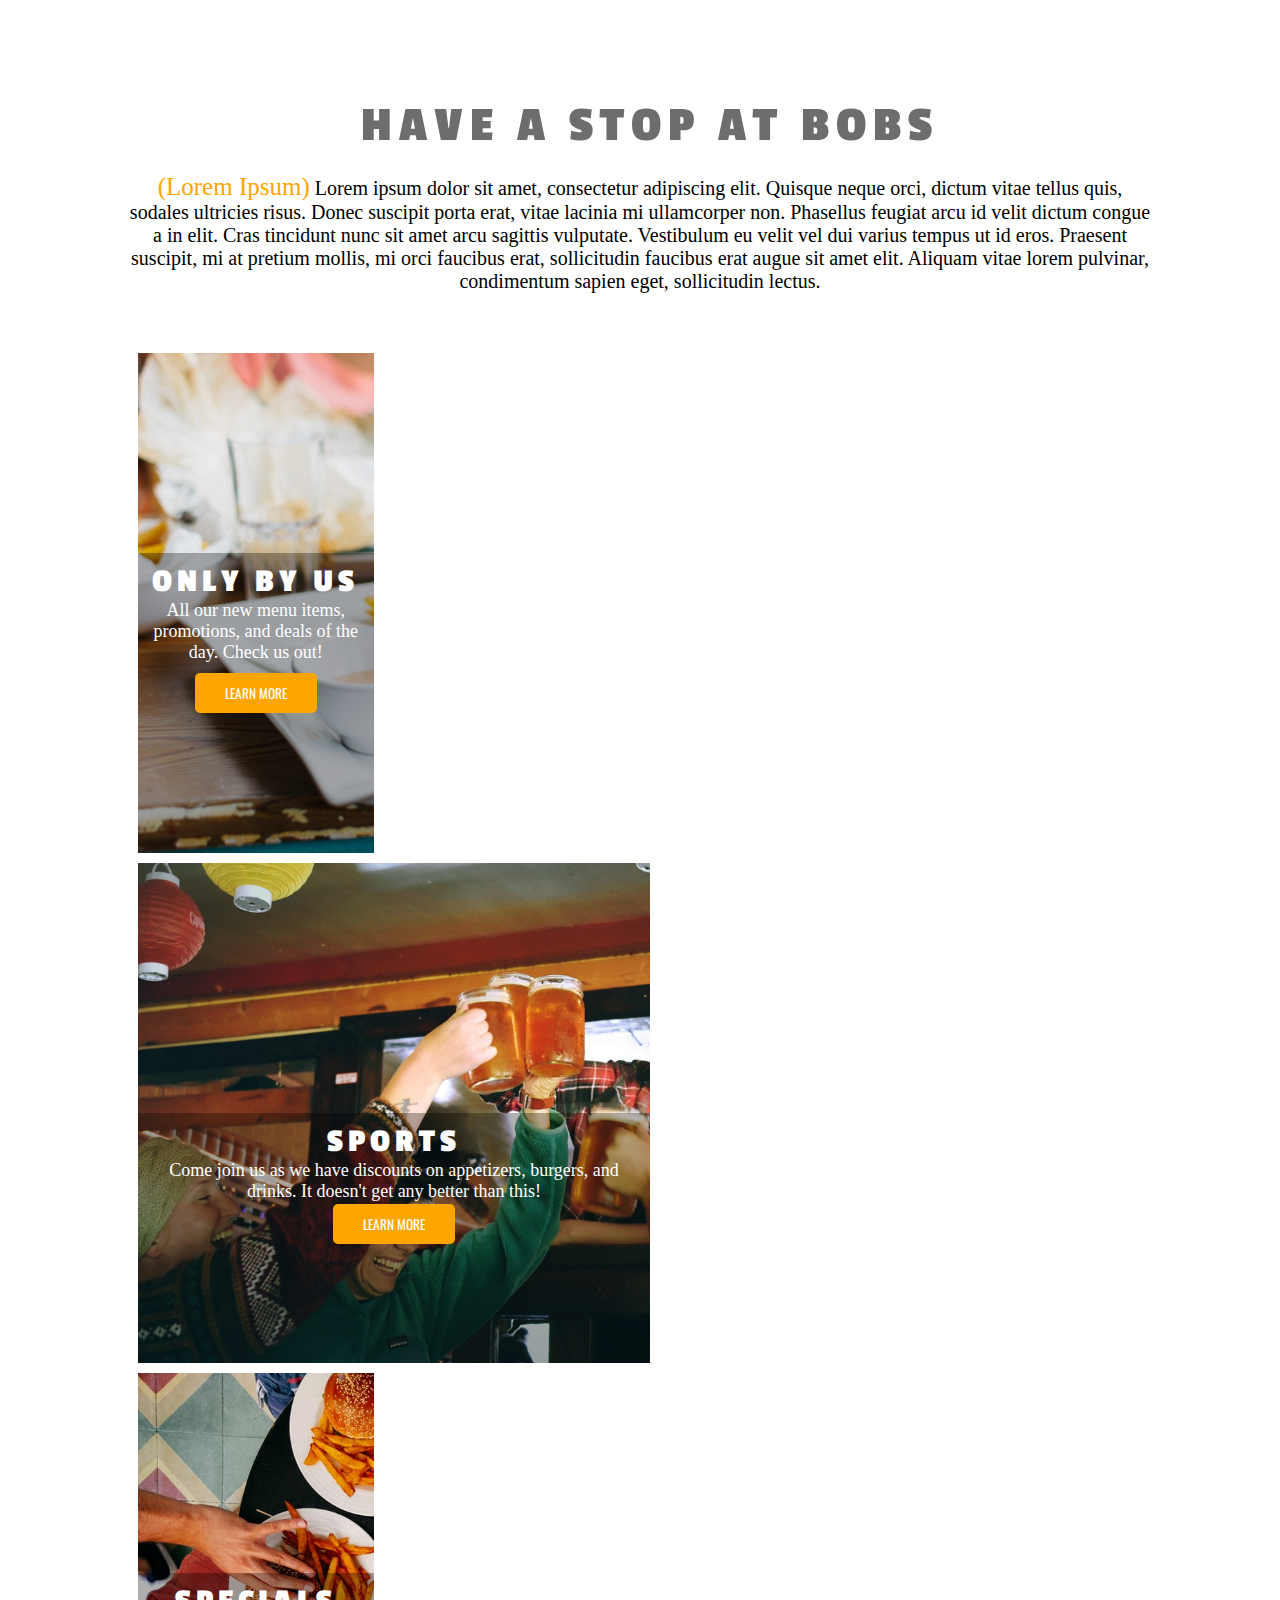
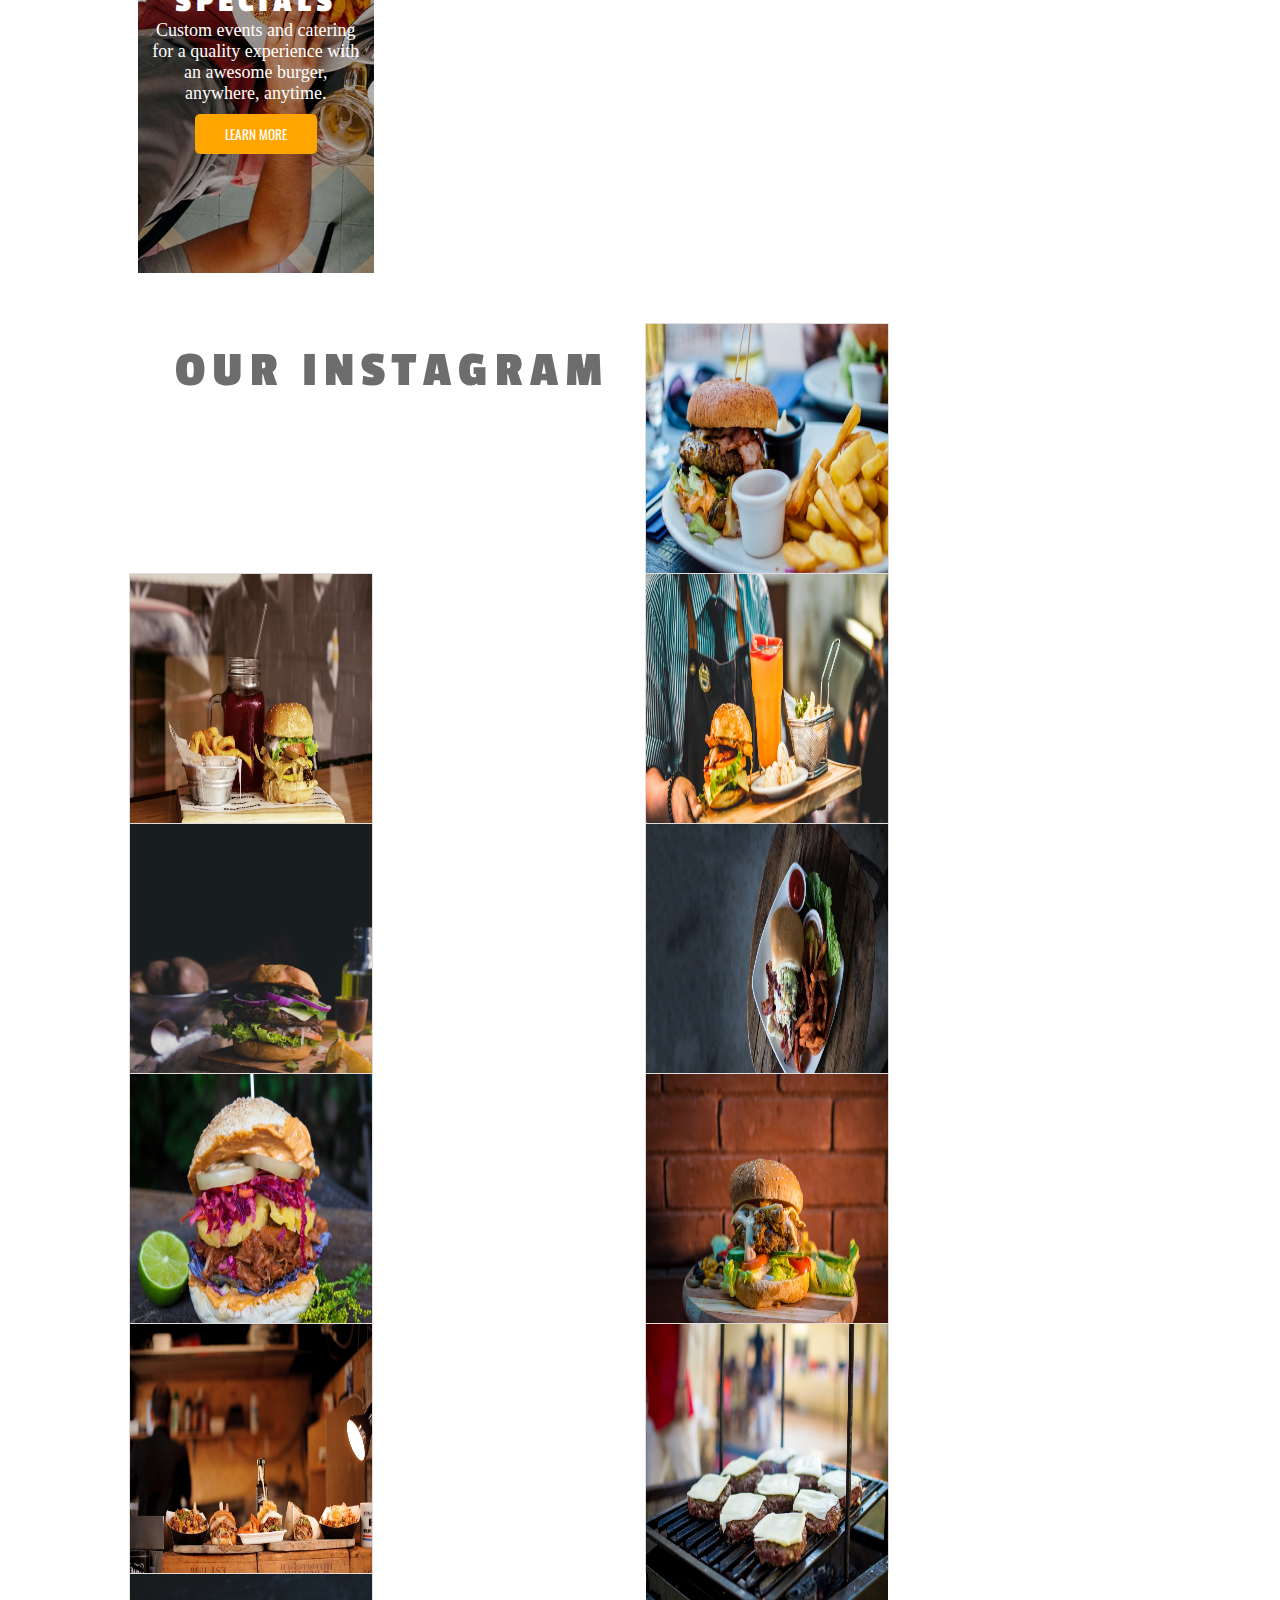
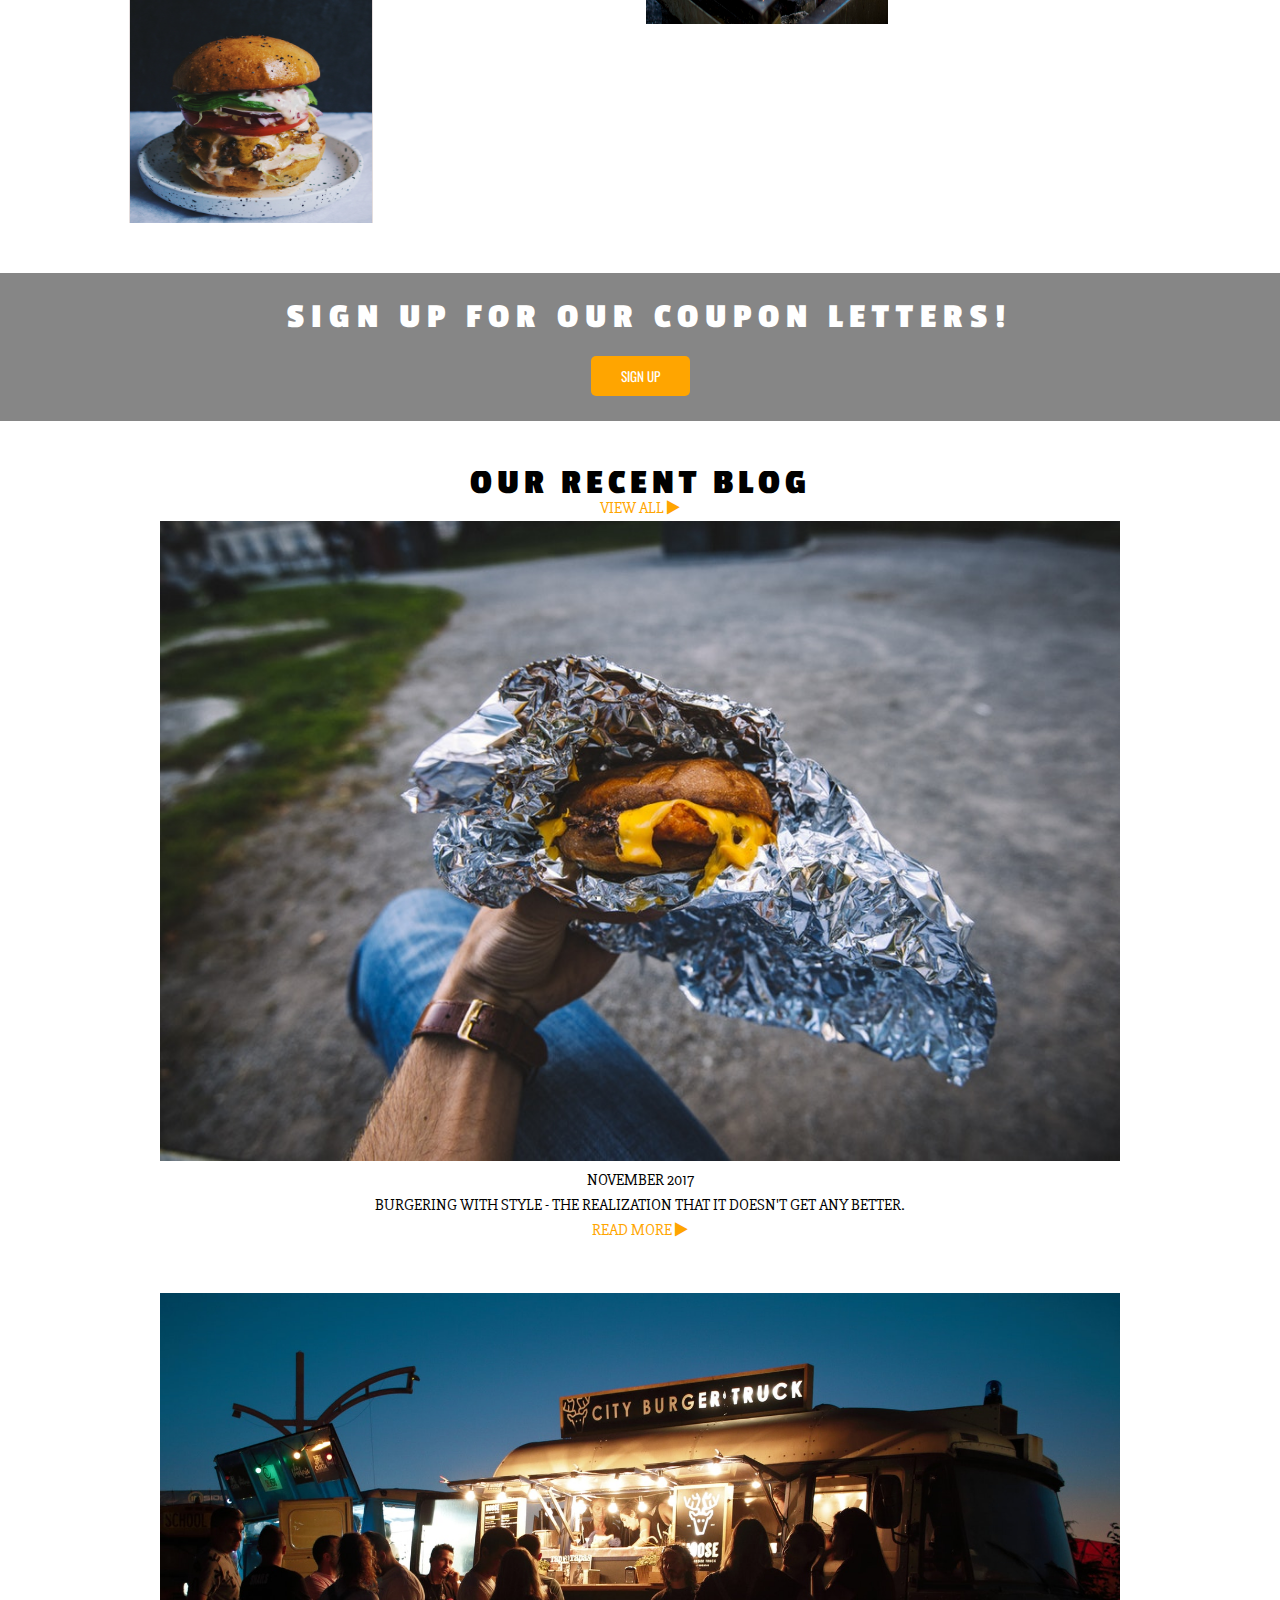
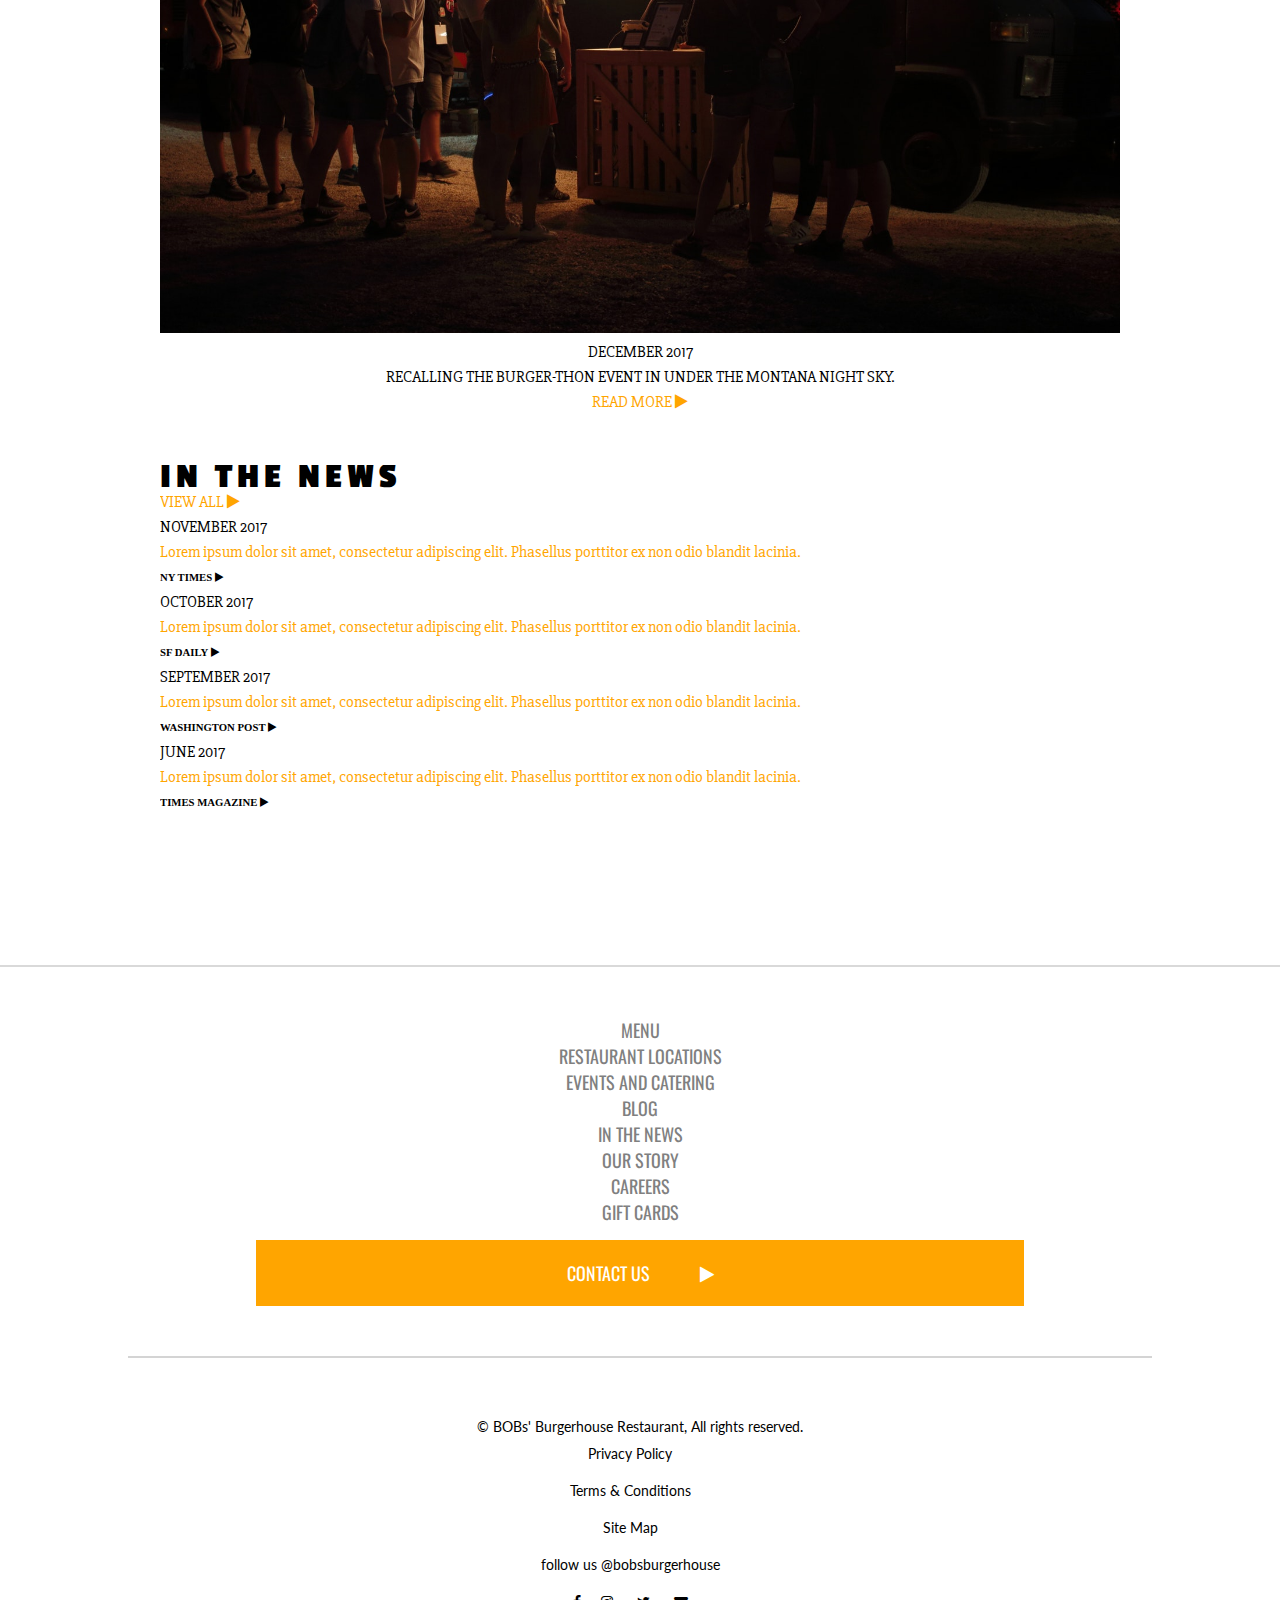
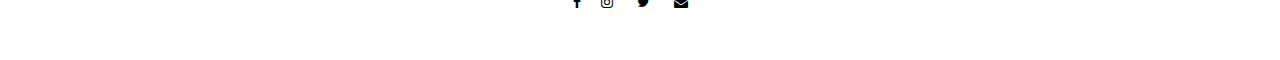
<file: email.html>
<!DOCTYPE html>
<html lang="">

<head>
    <meta charset="utf-8">
    <meta name="viewport" content="width=device-width, initial-scale=1.0">
    <link rel="stylesheet" href="index.css">
    <link href="https://fonts.googleapis.com/css?family=Alfa+Slab+One|Old Standard TT|Bungee|Passion One|Shrikhan|Slabo+27px|Roboto|Oswald|Lato" rel="stylesheet">
    <link rel="stylesheet" href="font-awesome-4.7.0/css/font-awesome.min.css">
    <title>Bobs' Burgers</title>
</head>

<style>
    
    * {
    margin: 0;
    padding: 0;
    box-sizing: border-box;
}

body {
    background-color: #ffffff;
}

header {
    font-family: Bungee;
    background-color: grey;
    border-bottom: 3px solid black;
    z-index: 5555;
    display: grid;
}

header .header-con {
    display: grid;
    grid-template-columns: 1fr 1fr;
    z-index: 1;
}

.logo {
    display: grid;
    grid-template-columns: .01fr .99fr;
}

@media (max-width: 1633px) {
    .logo .burger h1 {
        font-size: 40px;
        transform: translateY(11%);
    }

    .main-photos #arrow {
        font-size: 10px;
    }

}

@media (max-width: 1408px) {
    header .header-con {
        display: grid;
        grid-template-columns: 1.8fr .2fr;
    }
}

@media (max-width: 1188px) {
    .logo .burger h1 {
        font-size: 38px;
        transform: translateY(11%);
    }
}

.logo img {
    width: 100px;
    margin: 24px 0 0 0;
    float: left;
}

.logo h1 {
    font-size: 50px;
    color: white;
    float: left;
    text-decoration: underline orange;
}

.social-media {
    position: absolute;
    top: -1%;
    color: white;
}

.social-media:hover {
    background-color: rgba(0, 0, 0, 0);
}

.social-media ul li {
    display: block;
    position: relative;
    margin: 10px 0 0 30px;
}

.social-media ul li span {
    position: absolute;
}

.social-media ul li:hover {
    background-color: rgba(0, 0, 0, 0)
}

.social-media ul li {
    height: 25px;
    width: 100%;
}

.social-media ul li span:hover {
    color: orange;
}

.header-con {
    width: 90%;
    margin: auto;
    overflow: hidden;
    text-align: center;
    z-index: 1;
}

header nav {
    float: right;
    margin: 50px 0 0 0;
}

header nav ul {
    list-style: none;
}

header nav ul li {
    margin: 0 0 0 10px;
    text-transform: uppercase;
    font-size: 14px;
    letter-spacing: 1px;
    display: inline-block;
    padding: 10px 10px 10px 10px;
}

header nav ul li .menu-drop {
    border: none;
    position: absolute;
    width: 180px;
    background-color: orange;
    color: #ffffff;
    font-weight: 100;
    margin: 10px 0 0 -10px;
    z-index: 1;
}

header nav ul .menu-drop li {
    border: none;
    display: none;
    font-size: 12px;
    background-color: ;
    padding: 10px 10px 10px 10px;
    margin: 0px 0 0 0px;
}

.hamburger {
    position: relative;
}

.hamburger span {
    display: none;
}

.hamburger:hover {
    background-color: rgba(0, 0, 0, 0);
}

.hamburger-menu nav ul li {
    display: block;
}

/* hover state */

header nav ul li a {
    text-decoration: none;
    color: #ffffff;
}

header nav ul li:hover {
    background-color: orange;
    color: #ffffff;
}

header nav ul li ul li:hover {
    background-color: orange;
    color: #ffffff;
}

header nav ul li:hover a {
    background-color: orange;
    color: #ffffff;
}

header nav li:hover ul li {
    display: block;
}

.burger-house {
    position: absolute;
    font-family: 'passion one';
    color: #ffffff;
    font-size: 85px;
    width: 100%;
    height: 100%;
    text-align: center;
}



#burger-house-holder {
    width: 100%;
    height: 100%;
    position: absolute;
    z-index: 1;
}

.burger-house .burger-house-text {
    display: inline-flex;
    position: absolute;
    z-index: 1;
}

.burger-house .burger-house-text:nth-of-type(1) {
    position: relative;
    top: 45%;
}

.burger-house .burger-house-text:nth-of-type(2) {
    position: relative;
    top: 45%;

}

.burger-house .burger-house-text:nth-of-type(3) {
    position: relative;
    top: 45%;

}

.burger-house .burger-house-text:nth-of-type(4) {
    position: relative;
    top: 45%;
}


/*good enough solution*/

.burger-house nav {
    text-align: center;
    width: 100%;

}

.burger-house nav ul {
    text-align: center;
    padding: 100px;
    width: 100%;
    top: 40%;
}

.burger-house nav ul li {
    text-align: center;
    display: inline-block;
}

.burger-house nav ul #text-holder {}

.burger-house nav ul #text-holder:nth-of-type(1) li {}

.burger-house nav ul #text-holder:nth-of-type(2) {}

.burger-house nav ul #text-holder:nth-of-type(3) {}

.burger-house nav ul #text-holder {}

.burger-house nav ul #text-placer {}

.burger-house nav ul #text-placer {}

.burger-house nav ul #text-placer {}

/*
#burger-house-holder nav ul #text-holder:nth-of-type(1){
    display:none;
}
#burger-house-holder nav ul #text-holder:nth-of-type(2){
    display:none;
}
#burger-house-holder nav ul #text-holder:nth-of-type(3){
    display:none;
}
*/

/*good enough solution*/

/*
#welcome{

}

#to-letter {
    font-style: italic;
    display:none;
    
}
#bobs {
    display:none;
}
*/

#welcome {
    display: none;
}

#to-letter {
    font-style: italic;
    display: none;

}

#bobs {
    display: none;
}

.main-photos {
    width: 100%;
    height: 700px;
    margin: auto;
    overflow: hidden;
    z-index: 0;
    transition: 1s;
    position: relative;
    border-bottom: 3px solid black;
}

.main-photos .main-photo {
    width: 100%;
    height: 100%;
    position: absolute;
    z-index: 0;
    transition: 1s;
    visibility: hidden;
}

.main-photo:nth-of-type(1) {
    background: url('photos/environment3.jpg');
    background-size: cover;
}

.main-photo:nth-of-type(2) {
    background: url('photos/environment2.jpg');
    background-size: cover;
}

.main-photo:nth-of-type(3) {
    background: url('photos/environment.jpg');
    background-size: cover;
}

.main-photos #arrow {
    z-index: 5;
    position: absolute;
    bottom: 5%;
    width: 100%;
    text-align: center;
    color: #ebebeb;
}

.btn {
    color: white;
    width: 50px;
    height: 50px;
    position: absolute;
    z-index: 5;
    top: 45%;
    border-radius: 50px;
    border: none;
    color: #ffffff;
    background-color: rgba(255, 196, 0, 0.8);
}

#btn-1 {
    font-size: 18px;
    margin-left: 50px;
    z-index: 999999;
}

#btn-2 {
    float: right;
    position: relative;
    font-size: 18px;
    margin-right: 50px;
    z-index: 999999;
}

@media (max-width: 1278px) {
    .main-photos {
        position: relative;
        width: 100%;
        height: 63vw;
        overflow: hidden;
    }

    .main-photo {
        height: 100%;
        position: absolute;
        width: 100%;
    }
    .main-photo img {
        width: 100%;
        height: 100%;
        position: relative;
    }

    .burger-house {
        font-size: 6vw;
    }

    .main-photos #arrow {
        font-size: 10px;
    }

    .btn {
        color: white;
        width: 50px;
        height: 50px;
        position: absolute;
        z-index: 5;
        top: 45%;
        border-radius: 50px;
        border: none;
        color: #ffffff;
        background-color: rgba(0, 0, 0, 0.56);
    }

    #btn-1 {
        font-size: 18px;
        margin-left: 50px;
    }

    #btn-2 {
        float: right;
        position: relative;
        font-size: 18px;
        margin-right: 50px;
    }
}

@media (max-width: 1140px) {
    .burger-house {
        font-size: vw;
    }
    .btn {
        color: white;
        width: 40px;
        height: 40px;
        position: absolute;
        z-index: 5;
        top: 45%;
        border-radius: 50px;
        border: none;
        color: #ffffff;
        background-color: rgba(0, 0, 0, 0.56);
    }

    #btn-1 {
        font-size: 18px;
        margin-left: 50px;
    }

    #btn-2 {
        float: right;
        position: relative;
        font-size: 18px;
        margin-right: 50px;
    }
}

@media (max-width: 1024px) {
    .burger-house {
        font-size: 6vw;
    }

    .btn {
        color: white;
        width: 30px;
        height: 30px;
        position: absolute;
        z-index: 5;
        top: 45%;
        border-radius: 50px;
        border: none;
        color: #ffffff;
        background-color: rgba(0, 0, 0, 0.56);
    }

    #btn-1 {
        font-size: 18px;
        margin-left: 15px;
    }

    #btn-2 {
        float: right;
        position: relative;
        font-size: 18px;
        margin-right: 15px;
    }
}

@media (max-width: 768px) {
    .btn {
        color: white;
        width: 20px;
        height: 20px;
        position: absolute;
        z-index: 5;
        top: 45%;
        border-radius: 50px;
        border: none;
        color: #ffffff;
        background-color: rgba(0, 0, 0, 0.56);
    }
    #btn-1 {
        font-size: 16px;
        margin-left: 15px;
    }

    #btn-2 {
        float: right;
        position: relative;
        font-size: 16px;
        margin-right: 15px;
    }
}

/*
.main-photo {
    background: url(photos/environment.jpg) no-repeat 0;
    width: 100%;
    min-height: 500px;
    border-bottom: 1px solid gray;
    background-size: cover;
    text-align: center;
}

.main-photo:nth-of-type(2) {
    background: url(photos/environment2.jpg) no-repeat 0;
    width: 100%;
    min-height: 500px;
    border-bottom: 1px solid gray;
    background-size: cover;
    text-align: center;
}

.main-photo:nth-of-type(3) {
    background: url(photos/environment3.jpg) no-repeat 0;
    width: 100%;
    min-height: 500px;
    border-bottom: 1px solid gray;
    background-size: cover;
    text-align: center;
}
*/

.main-photo p {
    font-size: 56px;
    float: right;
    font-weight: bold;
    margin: 20px 30px 0 0;
    color: #ffffff;
}

.main-photo p span {
    letter-spacing: 5px;
    font-weight: none;
    font-family: bungee;
}

.main-photo #to-letter {
    font-family: passion one;
}

/* After Banner Image Boxes */

.findwrap {
    padding: 25px
}

.findnear {
    text-align: center;
    font-family: 'passion one';
    font-weight: 100;
    font-size: 20px;
    background-color: #ffffff;
    padding: 20px;
    letter-spacing: 7px;
    color: #6d6d6d;
}

.findnear nav ul li {
    display: inline-block;
    text-decoration: none;
    margin: 0 0 0 20px;
}

.findwrap .findnear nav ul {
    list-style: none;
}

.findnear input {
    padding: 8px;
    font-size: 20px;
    text-indent: 10px;
}

.findnear button {
    padding: 14px 30px 10px 30px;
    margin: 10px 0 0 -20px;
    border: none;
    color: white;
    background-color: orange;
    border-radius: 5px;
    font-family: "oswald";
    font-size: 16px;
}

/* States Container Work */

/* States Container Work */

/* States Container Work */

.states-section {
    background-color: #d3d3d3;
    width: 100%;
    margin: auto;
    height: 100%;
    overflow: hidden;
    padding-bottom: 50px;
}

.states-container {
    width: 80%;
    margin: auto;
    margin-top: 50px;
    text-align: center;
    font-family: 'passion one';
    background-color: white;
}

.states-container .top-states:hover {}

.states-container .top-states {
    width: 50%;
    float: left;
    position: relative;
    background: url(photos/big.jpeg) no-repeat -200px -300px;
    min-height: 280px;
}

.states-container .top-states:before {
    position: absolute;
    top: 0;
    bottom: 0;
    left: 0;
    right: 0;
    transform: translateY(90%);
    background-color: rgba(0, 0, 0, 0.6);
    color: #fff;
    padding: 0 8px;
    content: attr(data-title);
    transition: 0.5s .1s;
    color: #fff;
    font-weight: bold;
    font-size: 1.5em;
}


.states-container .top-states:hover:before {
    transform: translateY(0);
    transition: 0.5s;
    background-color: rgba(0, 0, 0, 0.3);
    padding-top: 120px;
}

.bottom-states:before {
    position: absolute;
    top: 0;
    bottom: 0;
    left: 0;
    right: 0;
    transform: translateY(90%);
    background-color: rgba(0, 0, 0, 0.3);
    color: #fff;
    padding: 0 8px;
    content: attr(data-title);
    transition: 0.5s 0.1s;
    color: #fff;
    font-weight: bold;
    font-size: 1.5em;
}

.bottom-states:hover:before {
    transform: translateY(0);
    padding: 155px 0 0 0;
    background-color: rgba(0, 0, 0, 0.6);
    transition: 0.5s;
}

.states-container .top-states:nth-child(2) {
    background: url(photos/small.jpg) no-repeat 0 -200px;
}

.states-container .top-states img {
    width: 100%;
    height: 350px;
}

.bottom-states {
    width: 25%;
    float: left;
    position: relative;
    overflow: hidden;
    background: url(photos/small.jpg) no-repeat 0px -110px;
    min-height: 350px;
}

.bottom-states:nth-child(2) {
    background: url(photos/small1.jpg) no-repeat 0px;
    background-size: cover;
}

.bottom-states:nth-child(3) {
    background: url(photos/small1.jpg) no-repeat 0px;
    background-size: cover;
}

.bottom-states:nth-child(4) {
    background: url(photos/small0.jpg) no-repeat 0px;
    background-size: cover;
}

.bottom-states:nth-child(5) {
    background: url(photos/small3.jpg) no-repeat;
    background-size: cover;
}

.bottom-states:nth-child(6) {
    background: url(photos/small2.jpg) no-repeat 0px;
    background-size: cover;
}

.bottom-states img {
    width: 100%;
    height: 350px;
}

/* The Food Container Work */

/* The Food Container Work */

/* The Food Container Work */

.food-section {
    background-color: #d3d3d3;
    width: 100%;
    margin: auto;
    padding: 0px 0 0 0;
    height: 100%;
    overflow: hidden;
}

.food-section h3 {
    font-size: 50px;
    transform: translateY(13%);
    padding-bottom: 10px;
}

.food-section .findnear ul li button {
    margin-top: -10px;
}

.food-container {
    width: 80%;
    height: 100%;
    margin: auto;
    font-family: Passion One;
    background-color: #505050;
}

.food-container .food-menu {
    margin: 50px 0 0 19px;
    width: 23.1%;
    position: relative;
    overflow: hidden;
}

.food-container .food-menu:before {
    position: absolute;
    top: 0;
    bottom: 0;
    left: 0;
    right: 0;
    transform: translateY(90%);
    background-color: rgba(0, 0, 0, 0.6);
    color: #fff;
    content: attr(data-text);
    transition: 0.5s .1s;
    color: #fff;
    font-size: 1.5em;
    text-align: center;
    padding: 10px;
}

.food-container .food-menu:nth-of-type(1) {
    float: left;
    background: url(photos/burger000.jpg) no-repeat -70px;
    min-height: 500px;
    background-size: cover;
}

.food-container .food-menu:nth-of-type(2) {
    float: left;
    background: url(photos/burger111.jpg) no-repeat;
    min-height: 500px;
    background-size: cover;
}

.food-container .food-menu:nth-of-type(3) {
    float: left;
    background: url(photos/burger222.jpg) no-repeat 0px;
    min-height: 500px;
    background-size: cover;
}

.food-container .food-menu:nth-of-type(4) {
    float: left;
    background: url(photos/burger333.jpg) no-repeat;
    min-height: 500px;
    background-size: cover;
}

.food-container .food-menu img {
    height: 400px;
    width: 100%;
}

.food-container .food-menu2 {
    width: 25%;
    float: left;
    text-align: center;
    position: relative;
    margin-top: -4px;
    margin-bottom: 50px;
}

.food-container .food-menu2 img {
    height: 400px;
    width: 100%;
}

.social-section {
    margin: 80px 0 0 0;
    width: 100%;
    overflow: hidden;
    margin-bottom: 50px;
}

.social-section h3 {
    font-size: 50px;
}

.social-intro span {
    text-align: center;
    font-family: old standard tt;
    color: orange;
    font-size: 25px;
}

.social-intro {
    font-family: old standard tt;
    text-align: center;
    font-size: 20px;
    width: 80%;
    margin: auto;
    margin-bottom: 50px;
}

.social-holder {
    width: 80%;
    margin: auto;
}

.social-events {
    float: left;
    width: 23%;
    background: url(photos/burger00.jpg) no-repeat;
    min-height: 300px;
    background-size: cover;
    margin: 10px 0 0 10px;
    position: relative;
}

.social-events:nth-of-type(3) {
    float: left;
    width: 23%;
    background: url(photos/events.jpg) no-repeat;
    min-height: 300px;
    background-size: cover;
    margin: 10px 0 0 10px;
}

.social-events .social-text {
    position: absolute;
    bottom: 0;
    color: white;
    background-color: rgba(0, 0, 0, .3);
    width: 100%;
    overflow: none;
    margin: auto;
    text-align: center;
    height: 60%;
    font-family: passion one;
    padding: 10px;
    font-size: 33px;
}

.social-events .social-text h4 {
    letter-spacing: 5px;
}

.social-events .social-text p {
    font-size: 18px;
    font-family: old standard tt;
}

.social-events .social-text button {
    border: none;
    background-color: orange;
    color: white;
    padding: 12px;
    border-radius: 5px;
    font-family: "oswald";
    padding: 10px 30px 10px 30px;
    margin: 10px 0 0 0;
}

.social-hour .social-text {
    position: absolute;
    bottom: 0;
    left: 0;
    color: white;
    background-color: rgba(0, 0, 0, .3);
    width: 100%;
    overflow: none;
    margin: auto;
    text-align: center;
    height: 50%;
    font-family: passion one;
    padding: 10px;
    font-size: 33px;
}

.social-hour .social-text h4 {
    letter-spacing: 5px;
}

.social-hour .social-text p {
    font-size: 18px;
    font-family: old standard tt;
}

.social-hour .social-text button {
    border: none;
    background-color: orange;
    color: white;
    padding: 12px;
    border-radius: 5px;
    font-family: "oswald";
    padding: 10px 30px 10px 30px;
    margin: 0px 0 0 0;
}

.social-hour {
    float: left;
    width: 50%;
    background: url(photos/social.jpg) no-repeat;
    min-height: 300px;
    background-size: cover;
    margin: 10px 0 0 10px;
    position: relative;
}

.instagram-sec {
    width: 80%;
    margin: auto;
    text-align: center;
    font-family: old standard tt;
    overflow: hidden;
    margin-bottom: 50px;
}

.instagram-sec h3 {
    font-size: 50px;
}

.instagram-pics {
    width: 19.6%;
    float: left;
    margin: 0 0 0 1px;
    position: relative;
}

.instagram-pics:hover img {
    filter: brightness(50%);
}


.instagram-text {
    position: absolute;
    bottom: -20%;
    color: white;
    display: none;
    padding: 40px;
    width: 100%;
    height: 100%;
}

.instagram-pics:hover .instagram-text {
    display: block;
}

.instagram-pics:nth-of-type(1) {
    width: 20%;
    float: left;
    margin: 0 0 0 -10px;
}

.instagram-pics img {
    width: 100%;
    height: 250px;
}

.newsletter {
    width: 100%;
    margin: auto;
    background-color: black;
    overflow: hidden;
    margin-bottom: 10px;
}

.news-sec {
    text-align: center;
    font-family: passion one;
    font-weight: 100;
    font-size: 30px;
    background-color: #868686;
    padding: 25px;
    letter-spacing: 7px;
    color: #ffffff;
}

.news-sec nav ul li {
    list-style: none;
    margin: 0 0 0 20px;
}

.news-sec button {
    padding: 10px 30px 10px 30px;
    margin: 20px 0 0 -20px;
    border: none;
    color: white;
    background-color: orange;
    border-radius: 5px;
    font-family: "oswald";
}

.news {
    width: 75%;
    margin: auto;
    overflow: hidden;
}

.news-box {
    width: 32%;
    float: left;
    margin: 0 0 0 20px;
    border: px solid black;
    margin-top: 50px;
    line-height: 25px;
}

.news-box:nth-of-type(1) {
    width: 32%;
    float: left;
    margin: 0px 0 0 0px;
}

.news-box:nth-of-type(3) {
    width: 32%;
    float: left;
    margin: 0px 0 0 20px;
    overflow: scroll;
    height: 450px;
}

.in-news {
    float: none;

}

.news-box img {
    width: 100%;
}

.news-box p {
    color: orange;
    text-align: none;
    font-family: "slabo 27px";
}

.news-box #blog-info {
    color: black;
    font-family: "Slabo 27px";
}

.news-box h3 {
    font-family: passion one;
    font-size: 36px;
    letter-spacing: 5px
}

.news-box h4 {
    color: black;
    font-family: "slabo 27px";
    font-size: 16px;
    font-weight: 100;
}

.news-box h5 {
    color: orange;
    font-family: "slabo 27px";
    font-size: 16px;
    font-weight: 100;
}

#in-news-font {
    color: orange;
}

.news {
    margin-top: 50px;
}

.footer-space {
    width: 100%;
    border: .3px solid #d9d9d9;
    margin: 50px 0 0 0;
}

.footer {
    width: 75%;
    color: gray;
    margin: auto;
    overflow: hidden;
    margin-top: 50px;
    font-family: oswald;
}

.footer-links {
    width: 20%;
    float: left;
    font-size: 18px;
}

.footer-links nav ul li a {
    text-decoration: none;
    color: gray;
}

.footer-links nav ul a {
    text-decoration: none;
    color: gray;
}

.footer-links nav ul li a:hover {
    color: orange;
    transition: .1s ease;
}

.footer-links nav ul a:hover {
    color: orange;
}

.footer-links:nth-of-type(2) {
    margin: 0 0 0 -120px;
}

.footer-links:nth-of-type(3) {
    margin: 0 0 0 -20px;
}

.footer-links:nth-of-type(4) {
    margin: 0 0 0 -20px;
}

.footer-links:nth-of-type(5) {
    margin: 0 0 0 -100px;
}

.footer-links:nth-of-type(6) {
    margin: 0 0 0 -140px;
}

.footer-links nav ul li {
    list-style: none;
}

.footer-links button {
    border: none;
    background-color: orange;
    color: white;
    padding: 20px;
    width: 200px;
    margin-left: auto;
    font-family: oswald;
    font-size: 18px;
    float: right;
    overflow: hidden;
}

.footer-links button span {
    margin: 0 0 0 50px;
}

.footer2 {
    width: 75%;
    margin: auto;
    text-align: center;
    padding: 50px 0 50px 0px;
    font-size: 14px;
}

.footer2-links li {
    list-style: none;
    display: inline-block;
    float: left;
    font-family: lato;
    margin: 0 0 0 50px;
}

.footer2-links li span {
    margin: 0 0 0 20px;
}

.footer-space2 {
    content: '';
    width: 80%;
    margin: auto;
    margin-top: 50px;
    border: .5px solid #d4d4d4;
}


@media (max-width:1626px) {

    .footer2 .footer2-links:nth-of-type(1) {
        list-style: none;
        display: block;
        float: left;
        font-family: lato;
        margin: 0 0 0 -50px;
    }

    .footer-links {
        margin: 0 0 0 70px;
    }
}

@media (max-width:1544px) {
    .bottom-states {
        width: 50%;
        float: left;
        position: relative;
        background: url(photos/big.jpeg) no-repeat -200px -300px;
        min-height: 280px;
        margin: -4px 0 0 0;
        background-size: cover;
    }

    .footer2-links {
        list-style: none;
        display: block;
        float: left;
        font-family: lato;
        margin: 0 0 0 -25px;
    }
}

@media (max-width:1497px) {

    .instagram-pics {
        float: left;
        width: 48%;
    }

    .instagram-pics img {
        height: 300px;
    }

    .logo h1 {
        font-size: 45px;
    }

    .logo img {
        width: 85px;
    }

    header nav {
        margin: 42px 0 0 0;
    }

    header nav ul {
        margin: 0 30px 0 0;
    }

    header nav ul li {
        font-size: 12px;
    }

    .social-media {
        margin: -10px 0 0 20px;
    }
}

@media (max-width:1436px) {
    header h1 {
        text-align: center;
        margin: 0 0 0 -1px;
    }

    header .menu-header ul {
        float: none;
        text-align: center;
        width: 100%;
    }

    header .social-m ul {
        margin: px 0 0 0;
        float: none;
        text-align: center;
        width: 100%;
    }

    header .social-m {
        margin: 30px 0 0 0;
        float: none;
        text-align: center;
        width: 100%;
    }

    .footer2-links {
        list-style: none;
        display: block;
        float: left;
        font-family: lato;
        margin: 0 0 0 -30px;
    }

    .footer-links {
        width: 100%;
        font-size: 18px;
        text-align: center;
        float: left;
        display: inline;
    }

    .footer-links:nth-of-type(1) {
        margin: 0 0 0 0;
    }

    .footer-links:nth-of-type(2) {
        margin: 0 0 0 0;
    }

    .footer-links:nth-of-type(2) li {
        display: none;
    }

    .footer-links:nth-of-type(3) {
        margin: 0 0 0 0;
    }

    .footer-links:nth-of-type(4) {
        margin: 0 0 0 0;

    }

    .footer-links:nth-of-type(5) {
        margin: 0 0 0 0;

    }

    .footer-links:nth-of-type(6) {
        margin: 0 0 0 0;

    }

    .footer-links button {
        border: none;
        background-color: orange;
        color: white;
        padding: 20px;
        width: 80%;
        margin-left: auto;
        font-family: oswald;
        font-size: 18px;
        float: none;
        overflow: hidden;
        margin-top: 15px;
    }
}

@media (max-width:1408px) {
    header .nav nav ul .nav-menu {
        display: none;
    }

    .header-con {
        width: 100%;
    }

    .logo {
        float: none;
        text-align: center;
        transform: translateX(2.5%);
    }

    .hamburger span {
        display: inline;
        margin: 0 0 0 0;
    }

    .hamburger {
        margin: -100px 0 0 0;
    }

    .hamburger:hover {
        background-color: rgba(0, 0, 0, 0);
    }

    .social-media {
        margin: -10px 0 0 -30px;
        display: none;
    }
}

@media (max-width:1351px) {
    .footer2 .footer2-links {
        float: none;
        width: 100%;
    }

    .footer2-links li {
        list-style: none;
        float: none;
        width: 100%;
        font-family: lato;
        margin: 10px 0 0 20px;
    }

    .footer2-links li span:nth-of-type(1) {
        margin: 0 0 0 0px;
    }

    .footer2 .footer2-links:nth-of-type(1) {
        margin: 0 0 0 -20px;
    }

    .news-box {
        width: 100%;
        float: left;
        margin: 0 0 0 20px;
        border: px solid black;
        margin-top: 50px;
        line-height: 25px;
        text-align: center;
    }

    .news-box:nth-of-type(1) {
        width: 100%;
        float: left;
        margin: 0px 0 0 0px;
    }

    .news-box:nth-of-type(2) {
        width: 100%;
        float: left;
        margin: 50px 0 0 0px;
    }

    .news-box:nth-of-type(3) {
        width: 100%;
        float: left;
        margin: 50px 0 0 0;
        overflow: scroll;
        height: 450px;
        text-align: left;
    }
}

@media (max-width:1268px) {
    header h1 {
        text-align: center;
        margin: 0 0 0 -1px;
    }

    header .menu-header ul {
        float: none;
        text-align: center;
    }

    header .social-m {
        margin: 30px 0 0 0;
        float: none;
        text-align: center;
        width: 100%;
    }

    .food-container .food-menu {
        width: 47%;
    }

    .food-container .food-menu:nth-of-type(1) {
        float: left;
        background: url(photos/burger000.jpg) no-repeat -0px 0px;
        min-height: 500px;
        background-size: cover;
    }

    .food-container .food-menu:nth-of-type(2) {
        float: left;

        min-height: 500px;
        background-size: cover;
    }

    .social-events {
        width: 100%;
        margin: 10px 0 0 0;
        padding: 0 0 0 0;
        height: 500px;
        position: relative;
    }

    .social-hour {
        width: 100%;
        margin: 10px 0 0 0px;
        padding: 0 0 0 0;
        height: 500px;
        background: url(photos/social.jpg) no-repeat 0px 0px;
        background-size: cover;
    }

    .social-events:nth-of-type(3) {
        width: 100%;
        margin: 10px 0 0 0;
        padding: 0 0 0 0;
    }

    .social-holder {
        width: 90%;
    }
}

@media (max-width: 1140px) {
    .food-container .food-menu {
        width: 47.5%;
        float: left;
        text-align: center;
        position: relative;
    }

    .food-container .food-menu img {
        height: 600px;
    }

    .food-container .food-menu2 {
        width: 50%;
        float: left;
        text-align: center;
        position: relative;
    }

    .food-container .food-menu2 img {
        height: 600px;
    }
}

@media (max-width:1024px) {
    .main-photo p {
        font-size: 45px;
        float: right;
        font-weight: bold;
        margin: 20px 30px 0 0;
        color: #ffffff;
        text-align: center;
    }

    .main-photo p span {
        letter-spacing: 5px;
        font-weight: none;
        float: none;
        text-align: center;
    }

    .food-container .food-menu {
        width: 100%;
        margin: auto;
    }

    /*removed float left here*/
    .food-container .food-menu:nth-of-type(1) {
        background: url(photos/burger000.jpg) no-repeat 0;
        min-height: 500px;
        background-size: cover;
    }


    .food-container .food-menu:nth-of-type(2) {
        background: url(photos/burger111.jpg) no-repeat 0;
        min-height: 500px;
        background-size: cover;

    }

    .food-container .food-menu:nth-of-type(3) {
        background: url(photos/burger222.jpg) no-repeat 0px 0px;
        min-height: 500px;
        background-size: cover;
    }

    .food-container .food-menu:nth-of-type(4) {
        background: url(photos/burger333.jpg) no-repeat 0;
        background-size: cover;
    }
    /*removed float left here*/
}

@media (max-width:944px) {

    .findwrap {
        padding: 20px 0
    }

    .findwrap .findnear li:nth-of-type(1) {
        width: 100%;
        float: none;
        margin-bottom: 10px;
    }

    .findwrap .findnear button {
        transform: translateY(7.5%);
    }
}

@media (max-width:874px) {
    header .menu-header ul li {
        display: block;
    }
}

@media (max-width:789px) {
    .bottom-states {
        width: 100%;
        float: left;
        position: relative;
        min-height: 280px;
        margin: -4px 0 0 0;
    }

    .states-container .top-states {
        width: 100%;
        float: left;
        position: relative;
        background: url(photos/big.jpeg) no-repeat -200px -300px;
        min-height: 280px;
        margin: -4px 0 0 0;
    }

    .main-photo p {
        font-size: 32px;
        font-weight: bold;
        margin: 300px 30px 0 0;
        color: #ffffff;
        bottom: 50%;
    }

    .social-hour {
        width: 100%;
        margin: 10px 0 0 0;
        padding: 0 0 0 0;
        height: 500px;
        background: url(photos/social.jpg) no-repeat -70px 0px;
        background-size: cover;
    }

    .social-events:nth-of-type(3) {
        width: 100%;
        margin: 10px 0 0 0;
        padding: 0 0 0 0;
    }

    .instagram-pics {
        float: left;
        width: 100%;
    }

    .instagram-pics img {
        height: 400px;
    }

}

@media (max-width:768px) {
    .logo {
        float: none;
        text-align: center;
        transform: translateX(2.5%);
    }

    .logo .burger h1 {
        float: left;
        font-size: 30px;
        margin: 10px 0 0 0;
    }

    .logo img {
        float: left;
        width: 75px;
        margin: 25px 0 0 0;
    }

    header nav {
        float: none;
    }

    header nav ul {
        margin: 0 0 0 0px;
    }

    header nav ul li {
        margin: 0 0 0 0;
    }
}

@media (max-width:628px) {
    header .social-m ul {
        margin: 10px 0 10px 0px;
    }

    header .social-m ul li {
        margin: 0 0 0 0;
        padding: 17px 11px 10px 10px;
    }

    header .social-m ul li span {
        width: 30px;
    }

    header .social-m ul li a {
        color: white;
    }

    .main-photos #arrow {
        font-size: 5px;
    }

    .social-hour {
        width: 100%;
        margin: 10px 0 0 0;
        padding: 0 0 0 0;
        height: 500px;
        background: url(photos/social.jpg) no-repeat -100px 0px;
        background-size: cover;
    }

    .social-events:nth-of-type(3) {
        width: 100%;
        margin: 10px 0 0 0;
        padding: 0 0 0 0;
    }

    .findwrap {
        margin: 0 0 0 0;
        overflow: hidden;
        transform: translateX(-3%);
    }

    .food-section .findnear h3 {
        margin: 0 0 0 0;
        overflow: hidden;
        font-size: 36px;
    }

    .food-section .findnear nav ul li button {
        margin-top: 7.5px;
        padding: 7.5px 30px 5px 30px;
    }

    .findnear li {
        display: block;

    }
    .findnear li button {
        margin-top: 0px;
    }

    .social-events .social-text {
        height: 40%;
    }
    .social-hour .social-text {
        height: 40%;
    }

    .news-box h3 {
        margin-bottom: 15px;
    }
}

@media (max-width:559px) {
    .logo .burger h1 {
        float: left;
        font-size: 28px;
        margin: 10px 0 0 0;
    }

    .logo .burger img {
        width: 50px;
        margin: 35px 0 0 0;
    }

    .hamburger span {
        font-size: 28px;
        margin: -100px 0 0 0;
    }
}




@media (max-width:468px) {
    header h1 {
        font-size: 26px;
        text-align: center;
    }

    header .menu-header ul {
        float: none;
    }

    header .menu-header ul li {
        font-size: 12px;
        display: block;
    }

    header .menu-header ul .menu-drop li {
        border: none;
        display: none;
        font-size: 10px;
        padding: 5px 20px 10px 5px;
        margin: 10px 0 10px 0px;
        text-align: center;
        transform: translate(5%);
    }

    header .social-m ul li {
        list-style: none;
        margin: 2px 0 0 0px;
        display: block;
    }

    header .social-m ul li span {
        width: 30px;
    }

    .social-hour {
        width: 100%;
        margin: 10px 0 0 0;
        padding: 0 0 0 0;
        height: 500px;
        background: url(photos/social.jpg) no-repeat -253px 0px;
        background-size: cover;
    }

    .social-events:nth-of-type(3) {
        width: 100%;
        margin: 10px 0 0 0;
        padding: 0 0 0 0;
    }

    .findwrap .findnear li button {
        width: 100%;
        float: none;
        margin: 2.5px 0 0 0;
    }

    .findwrap {
        padding: 25px
    }

    .findnear {
        text-align: center;
        font-family: 'passion one';
        font-weight: 100;
        font-size: 20px;
        background-color: #ffffff;
        padding: 20px;
        letter-spacing: 7px;
        color: #6d6d6d;
    }

    .findnear nav ul li {
        display: inline-block;
        text-decoration: none;
        margin: 0 0 0 20px;
    }

    .findnear input {
        padding: 5px;
        font-size: 20px;
        text-indent: 10px;
    }

    .findnear button {
        padding: 5.5px 30px 5px 30px;
        margin: -10px 0 0 -20px;
        border: none;
        color: white;
        background-color: orange;
        border-radius: 5px;
        font-family: "oswald";
        font-size: 16px;
    }

    .food-container .food-menu:nth-of-type(1) {
        float: left;
        background: url(photos/burger000.jpg) no-repeat -20px 0px;
        min-height: 500px;
        background-size: cover;
    }

    .logo .burger h1 {
        float: left;
        font-size: 25px;
        margin: 15px 0 0 0;
    }

    .logo .burger img {
        width: 50px;
        margin: 35px 0 0 0;
    }
}


@media (max-width:425px) {
    .logo .burger h1 {
        font-size: 22px;
        margin: 27px 0 0 0;
    }
    .logo .burger img {
        width: 33px;
        margin: 47.5px 0 0 0;
    }
    .hamburger span {
        font-size: 28px;
        margin: -100px 0 0 0;
    }
}


@media (max-width:375px) {

    .instagram-sec h3 {
        transform: translateX(-10%);
        font-size: 40px
    }

    .social-section h3 {
        font-size: 48px;
        transform: translateX(-5%)
    }

    .food-container .food-menu:nth-of-type(1) {
        background: url(photos/burger000.jpg) no-repeat -75px;
        background-size: cover;
        width: 100%;
        margin: 0px 0px 0px 0px;
    }

    .food-container .food-menu:nth-of-type(2) {
        background: url(photos/burger111.jpg) no-repeat -20px;
        background-size: cover;
        width: 100%;
        margin: 0px 0px 0px 0px;
    }

    .food-container .food-menu:nth-of-type(3) {
        width: 100%;
        margin: 0px 0px 0px 0px;
    }

    .food-container .food-menu:nth-of-type(4) {
        width: 100%;
        margin: 0px 0px 0px 0px;
    }

    .logo .burger h1 {
        font-size: 15px;
        margin: 37px 0 0 0;
    }

    .logo .burger img {
        width: 33px;
        margin: 42.75px 0 0 0;
    }

    .hamburger span {
        font-size: 20px;
        margin: -100px 0 0 0;
    }
}

@media (max-width:325) {
    .logo h1 {
        font-size: 20px;
        margin: 31px 0 0 0;
    }
    .logo img {
        width: 33px;
        margin: 42..5px 0 0 0;
    }
    .hamburger span {
        font-size: 28px;
        margin: -100px 0 0 0;
    }
}

    
    </style>

<body onload="Load()">
    <header>
        <div class="header-con">
            <div class=logo>
                <div class="burger">
                    <!--<img src="photos/burger.png">--></div>
                <div class="burger">
                    <h1>Bobs' Burgerhouse</h1>
                </div>
            </div>
            <div class="nav">
                <nav>
                    <ul>
                        <li class="nav-menu"><a href=#>Locations</a>
                            <ul class="menu-drop">
                                <li>Search</li>
                                <li>We're growing</li>
                            </ul>
                        </li>
                        <li class="nav-menu"><a href=#>Menu</a>
                            <ul class="menu-drop">
                                <li>Nutrition & allergen</li>
                                <li>Order Online</li>
                                <li>Our Food</li>
                            </ul>
                        </li>
                        <li class="nav-menu"><a href=#>Club and Cards</a>
                            <ul class="menu-drop">
                                <li>Weekly Offers</li>
                                <li>e-Gift cards</li>
                            </ul>
                        </li>
                        <li class="nav-menu"><a href=#>About Us</a>
                            <ul class="menu-drop">
                                <li>Our Story</li>
                                <li>Careers</li>
                            </ul>
                        </li>
                        <li class="nav-menu"><a href=#>TALK TO US</a>
                            <ul class="menu-drop">
                                <li>Contacts</li>
                                <li>Barnies' Social</li>
                            </ul>
                        </li>

                        <li class=social-media>
                            <ul>
                                <li><span class="fa fa-facebook"></span></li>
                                <li><span class="fa fa-twitter"></span></li>
                                <li><span class="fa fa-instagram"></span></li>
                            </ul>
                        </li>
                        <li class=hamburger><span class="fa fa-bars fa-3x"></span></li>

                    </ul>
                </nav>
            </div>
        </div>
    </header>

    <div class="main-photos">
        <!--<button class="btn" onClick="prev()" id="btn-1">&#10094;</button>
        <button class="btn" onClick="next()" id="btn-2">&#10095;</button>-->
        <!--<div class="main-photo"><img src=photos/environment.jpg></div>
        <div class="main-photo"><img src=photos/environment2.jpg></div>
        <div class="main-photo"><img src=photos/environment3.jpg></div>-->

        <div id="Img3" class="main-photo"></div>
        <div id="Img2" class="main-photo"></div>
        <div id="Img1" class="main-photo"></div>

        <button class="btn" onclick="prev()" id="btn-1">&#10094;</button>
        <button class="btn" onclick="next()" id="btn-2">&#10095;</button>
        <div class="burger-house">
            <!--<p><span id="welcome">Welcome</span> <span id="to-letter">to</span> <span id="bobs">Bobs' Burgerhouse</span></p>-->
            <div id="burger-house-holder">

                <div class="burger-house-text">

                    <div class="burger-house-text-holder">
                        <div class="burger-house-text-holder2">Welcome</div>
                    </div>
                </div>
                <div class="burger-house-text">
                    <div class="burger-house-text-holder">
                        <div class="burger-house-text-holder2">To</div>
                    </div>
                </div>

                <div class="burger-house-text">
                    <div class="burger-house-text-holder2">
                        <div class="burger-house-text-holder">Bobs'</div>
                    </div>
                </div>
                <div class="burger-house-text">
                    <div class="burger-house-text-holder">
                        <div class="burger-house-text-holder2">Burgerhouse</div>
                    </div>
                </div>

                <!--<nav>
                    <ul>
                        <span id="text-holder"><span id="text-placer"><li>Welcome</li></span></span>
                        <span id="text-holder"><span id="text-placer"><li>to</li></span></span>
                        <span id="text-holder"><span id="text-placer"><li>Bobs' Burgerhouse</span></li>
                        </span>
                    </ul>
                </nav>-->
            </div>
        </div>
        <div id="arrow"><span class="fa fa-chevron-down fa-3x"></span></div>
    </div>

    <script src="jquery-3.2.1.js"></script>
    <script src="jquery-ui.min.js"></script>





    <script>
        $(function() {

            /*
            $('#burger-house-holder nav ul #text-holder:nth-of-type(1) li').hide().animate({
                left: 0,
                opacity: "show"
            }, 1500);
            
            $('#burger-house-holder nav ul #text-holder:nth-of-type(1) li').css({
                'position': 'relative',
                'float': 'none'
            });

            $('#burger-house-holder nav ul #text-holder:nth-of-type(2)').hide().animate({
                left: 0,
                opacity: "show"
            }, 1500);

            $('#burger-house-holder nav ul #text-holder:nth-of-type(2)').css({
                'position': 'relative',
                'float': 'none'
            });

            $('#burger-house-holder nav ul #text-holder:nth-of-type(3)').hide().animate({
                right: 0,
                opacity: "show"
            }, 1500);

            $('#burger-house-holder nav ul #text-holder:nth-of-type(3)').css({
                'position': 'relative',
                'float': 'none'
            });
            */
            /*
            $('#burger-house-holder nav ul #text-holder:nth-of-type(1)').show("slide", {
                direction: 'left'
            }, "slow");
            */
            $('.burger-house #burger-house-holder .burger-house-text:nth-of-type(1)').css({
                'left': '-200px'
            });

            $('.burger-house #burger-house-holder .burger-house-text:nth-of-type(2)').css({
                'left': '-200px'
            });

            $('.burger-house #burger-house-holder .burger-house-text:nth-of-type(3)').css({
                'right': '-200px'
            });

            $('.burger-house #burger-house-holder .burger-house-text:nth-of-type(4)').css({
                'right': '-200px'
            });

            $('.burger-house #burger-house-holder .burger-house-text:nth-of-type(1)').hide().animate({
                left: 0,
                opacity: "show"
            }, 1500);

            $('.burger-house #burger-house-holder .burger-house-text:nth-of-type(2)').hide().animate({
                left: 0,
                opacity: "show"
            }, 1500);

            $('.burger-house #burger-house-holder .burger-house-text:nth-of-type(3)').hide().animate({
                right: 0,
                opacity: "show"
            }, 1500);

            $('.burger-house #burger-house-holder .burger-house-text:nth-of-type(4)').hide().animate({
                right: 0,
                opacity: "show"
            }, 1500);


            /*
            
            $('.burger-house #burger-house-holder .burger-house-text:nth-of-type(1)').css({
                'position': 'relative',
                'float': 'none'
            });
            
            */

            /*
            $('#burger-house-holder nav ul #text-holder')
                .css('opacity', 0)
                .slideDown('slow')
                .animate({
                    opacity: 1
                }, {
                    queue: false,
                    duration: 'slow'
                });
                */

            /*
            $('#burger-house-holder #text-holder(1)').hide().animate({
                right: 200,
                opacity: "show"
            }, 1500);

            $('#burger-house-holder #text-holder(1)').css({
                'position': 'relative'
            });
            */
        });
    </script>



    <div class="findwrap">
        <div class="findnear">
            <nav>
                <ul>
                    <li>
                        <h3>LOCATIONS NEAR YOU</h3>
                    </li>
                    <li>
                        <form><input type="text" placeholder="Enter zip or city, state"></form>
                    </li>
                    <li><button type="submit"><span>SEARCH</span></button></li>
                </ul>
            </nav>
        </div>
    </div>

    <div class="states-section">
        <div class="states-container">
            <div class="top-states" data-title="SOUTHERN CALIFORNIA">
            </div>
            <div class="top-states" data-title="NORTHERN CALIFORNIA">
            </div>
            <div class="bottom-states" data-title="LAS VEGAS">
            </div>
            <div class="bottom-states" data-title="CHICAGO">
            </div>
            <div class="bottom-states" data-title="NEW YORK">
            </div>
            <div class="bottom-states" data-title="JAPAN">
            </div>
        </div>
    </div>

    <div class="food-section">
        <div class=findnear>
            <nav>
                <ul>
                    <li>
                        <h3>EXPLORE OUR MENU</h3>
                    </li>
                    <li><button type="submit">VIEW FULL MENU</button></li>
                </ul>
            </nav>
        </div>
        <div class='food-container'>
            <div class='food-menu' data-text="Whole Crisp Original">
            </div>
            <div class='food-menu' data-text="Charlotte Mustard">
            </div>
            <div class='food-menu' data-text="Louisiana Burger">
            </div>
            <div class='food-menu' data-text="Denver Crispy">
            </div>
            <div class='food-menu2'>
            </div>
            <div class='food-menu2'>
            </div>
            <div class='food-menu2'>
            </div>
            <div class='food-menu2'>
            </div>
        </div>
    </div>

    <div class="social-section">
        <div class=findnear>
            <nav>
                <ul>
                    <li>
                        <h3>HAVE A STOP AT BOBS</h3>
                    </li>
                </ul>
            </nav>
        </div>
        <div class="social-intro">
            <p><span>(Lorem Ipsum)</span> Lorem ipsum dolor sit amet, consectetur adipiscing elit. Quisque neque orci, dictum vitae tellus quis, sodales ultricies risus. Donec suscipit porta erat, vitae lacinia mi ullamcorper non. Phasellus feugiat arcu id velit dictum congue a in elit. Cras tincidunt nunc sit amet arcu sagittis vulputate. Vestibulum eu velit vel dui varius tempus ut id eros. Praesent suscipit, mi at pretium mollis, mi orci faucibus erat, sollicitudin faucibus erat augue sit amet elit. Aliquam vitae lorem pulvinar, condimentum sapien eget, sollicitudin lectus. </p>
        </div>

        <div class="social-holder">
            <div class="social-events">
                <div class="social-text">
                    <h4>ONLY BY US</h4>
                    <p>All our new menu items, promotions, and deals of the day. Check us out!</p>
                    <button type="button">LEARN MORE</button>
                </div>

            </div>
            <div class="social-hour">
                <div class="social-text">
                    <h4>SPORTS</h4>
                    <p>Come join us as we have discounts on appetizers, burgers, and drinks. It doesn't get any better than this!</p>
                    <button type="button">LEARN MORE</button>
                </div>

            </div>
            <div class="social-events">
                <div class="social-text">
                    <h4>SPECIALS</h4>
                    <p>Custom events and catering for a quality experience with an awesome burger, anywhere, anytime.</p>
                    <button type="button">LEARN MORE</button>
                </div>
            </div>
        </div>
    </div>

    <div class="instagram-sec">
        <div class=findnear>
            <nav>
                <ul>
                    <li>
                        <h3>OUR INSTAGRAM</h3>
                    </li>
                </ul>
            </nav>

        </div>

        <div class="instagram-pics"><img src="photos/burger11.jpg">
            <div class="instagram-text">Lorem ipsum dolor sit amet, consectetur adipiscing elit. Praesent suscipit, felis nec rutrum accumsan, eros libero ultrices felis, in maximus ipsum mauris sed elit. </div>
        </div>
        <div class="instagram-pics"><img src="photos/burger22.jpg">
            <div class="instagram-text">Lorem ipsum dolor sit amet, consectetur adipiscing elit. Praesent suscipit, felis nec rutrum accumsan, eros libero ultrices felis, in maximus ipsum mauris sed elit. </div>
        </div>
        <div class="instagram-pics"><img src="photos/burger33.jpg">
            <div class="instagram-text">Lorem ipsum dolor sit amet, consectetur adipiscing elit. Praesent suscipit, felis nec rutrum accumsan, eros libero ultrices felis, in maximus ipsum mauris sed elit. </div>
        </div>
        <div class="instagram-pics"><img src="photos/burger44.jpg">
            <div class="instagram-text">Lorem ipsum dolor sit amet, consectetur adipiscing elit. Praesent suscipit, felis nec rutrum accumsan, eros libero ultrices felis, in maximus ipsum mauris sed elit. </div>
        </div>
        <div class="instagram-pics"><img src="photos/burger55.jpg">
            <div class="instagram-text">Lorem ipsum dolor sit amet, consectetur adipiscing elit. Praesent suscipit, felis nec rutrum accumsan, eros libero ultrices felis, in maximus ipsum mauris sed elit. </div>
        </div>

        <div class="instagram-pics"><img src="photos/burger66.jpg">
            <div class="instagram-text">Lorem ipsum dolor sit amet, consectetur adipiscing elit. Praesent suscipit, felis nec rutrum accumsan, eros libero ultrices felis, in maximus ipsum mauris sed elit. </div>
        </div>
        <div class="instagram-pics"><img src="photos/burger77.jpg">
            <div class="instagram-text">Lorem ipsum dolor sit amet, consectetur adipiscing elit. Praesent suscipit, felis nec rutrum accumsan, eros libero ultrices felis, in maximus ipsum mauris sed elit. </div>
        </div>
        <div class="instagram-pics"><img src="photos/burger88.jpg">
            <div class="instagram-text">Lorem ipsum dolor sit amet, consectetur adipiscing elit. Praesent suscipit, felis nec rutrum accumsan, eros libero ultrices felis, in maximus ipsum mauris sed elit. </div>
        </div>
        <div class="instagram-pics"><img src="photos/burger99.jpg">
            <div class="instagram-text">Lorem ipsum dolor sit amet, consectetur adipiscing elit. Praesent suscipit, felis nec rutrum accumsan, eros libero ultrices felis, in maximus ipsum mauris sed elit. </div>
        </div>
        <div class="instagram-pics"><img src="photos/burger111.jpg">
            <div class="instagram-text">Lorem ipsum dolor sit amet, consectetur adipiscing elit. Praesent suscipit, felis nec rutrum accumsan, eros libero ultrices felis, in maximus ipsum mauris sed elit. </div>
        </div>

    </div>

    <div class="newsletter">
        <div class="news-sec">
            <nav>
                <ul>
                    <li>
                        <h3>SIGN UP FOR OUR COUPON LETTERS!</h3>
                    </li>
                    <li><button>SIGN UP</button></li>
                </ul>
            </nav>
        </div>
    </div>

    <div class="news">
        <div class="news-box">
            <h3>OUR RECENT BLOG</h3>
            <p>VIEW ALL <span class="fa fa-play fa-1x"></span></p>

            <img src="photos/blog.jpg">
            <p id="blog-info">NOVEMBER 2017</p>
            <h4>BURGERING WITH STYLE - THE REALIZATION THAT IT DOESN'T GET ANY BETTER.</h4>
            <h5>READ MORE <span class="fa fa-play fa-1x"></span></h5>
        </div>

        <div class="news-box">
            <img src="photos/blog2.jpg">
            <p id="blog-info">DECEMBER 2017</p>
            <h4>RECALLING THE BURGER-THON EVENT IN UNDER THE MONTANA NIGHT SKY.</h4>
            <h5>READ MORE <span class="fa fa-play fa-1x"></span></h5>
        </div>

        <div class="news-box">

            <h3 class>IN THE NEWS</h3>
            <p>VIEW ALL <span class="fa fa-play fa-1x"></span></p>

            <p id="blog-info">NOVEMBER 2017</p>
            <h4 id=in-news-font>Lorem ipsum dolor sit amet, consectetur adipiscing elit. Phasellus porttitor ex non odio blandit lacinia.</h4>
            <h6>NY TIMES <span class="fa fa-play fa-1x"></span></h6>

            <p id="blog-info">OCTOBER 2017</p>
            <h4 id=in-news-font>Lorem ipsum dolor sit amet, consectetur adipiscing elit. Phasellus porttitor ex non odio blandit lacinia.</h4>
            <h6>SF DAILY <span class="fa fa-play fa-1x"></span></h6>
            <p id="blog-info">SEPTEMBER 2017</p>
            <h4 id=in-news-font>Lorem ipsum dolor sit amet, consectetur adipiscing elit. Phasellus porttitor ex non odio blandit lacinia.</h4>
            <h6>WASHINGTON POST <span class="fa fa-play fa-1x"></span></h6>
            <p id="blog-info">JUNE 2017</p>
            <h4 id=in-news-font>Lorem ipsum dolor sit amet, consectetur adipiscing elit. Phasellus porttitor ex non odio blandit lacinia.</h4>
            <h6>TIMES MAGAZINE <span class="fa fa-play fa-1x"></span></h6>
        </div>

    </div>

    <div class=footer-space></div>

    <div class="footer">
        <div class="footer-links">
            <nav>
                <ul>
                    <li><a href=#>MENU</a></li>
                </ul>
            </nav>
        </div>

        <div class="footer-links">
            <nav>
                <ul><a href=#>RESTAURANT LOCATIONS</a>
                    <li><a href=#>Los Angeles</a></li>
                    <li><a href=#>Orange County</a></li>
                    <li><a href=#>New York</a></li>
                    <li><a href=#>San Franciso</a></li>
                    <li><a href=#>Chicago</a></li>
                    <li><a href=#>Las Vegas</a></li>
                    <li><a href=#>Japan</a></li>
                </ul>
            </nav>
        </div>

        <div class="footer-links">
            <nav>
                <ul>
                    <li><a href=#>EVENTS AND CATERING</a></li>
                    <li><a href=#>BLOG</a></li>
                    <li><a href=#>IN THE NEWS</a></li>
                </ul>
            </nav>
        </div>

        <div class="footer-links">
            <nav>
                <ul>
                    <li><a href=#>OUR STORY</a></li>
                    <li><a href=#>CAREERS</a></li>
                </ul>
            </nav>
        </div>

        <div class="footer-links">
            <nav>
                <ul>
                    <li><a href=#>GIFT CARDS</a></li>

                </ul>
            </nav>
        </div>

        <div class="footer-links">
            <nav>
                <ul>
                    <li><button type="button">CONTACT US<span class="fa fa-play"></span></button></li>

                </ul>
            </nav>
        </div>

    </div>

    <div class=footer-space2></div>

    <div class=footer2>
        <div class=footer2-links>
            <li>&copy; BOBs' Burgerhouse Restaurant, All rights reserved.</li>
        </div>
        <div class=footer2-links>
            <li>Privacy Policy</li>
        </div>
        <div class=footer2-links>
            <li>Terms & Conditions</li>
        </div>
        <div class=footer2-links>
            <li>Site Map</li>
        </div>
        <div class=footer2-links>
            <li>follow us @bobsburgerhouse</li>
        </div>
        <div class=footer2-links>
            <li><span class="fa fa-facebook"></span><span class="fa fa-instagram"></span>
                <span class="fa fa-twitter"></span>
                <span class="fa fa-envelope"></span></li>
        </div>
    </div>

    <script src="jquery-3.2.1.js"></script>

    <script type="text/javascript">
        $(function() {
            $('.instagram-pics').hover(
                function() {
                    $('.instagram-text', this).fadeIn();
                },

                function() {
                    $('.instagram-text', this).fadeOut();
                },
            );

            $("#arrow span").click(function() {
                $('html, body').animate({
                    scrollTop: $(".findnear").offset().top
                }, 1000);
            });
/*
            $(window).scroll(function() {
                if ($(this).scrollTop() > 10) {
                    $('header').css({
                        position: 'fixed',
                        top: '0',
                        transition: '1s ease',
                        width: '100%'
                    });
                    $('.main-photos').css({
                        marginTop: '105px'
                    });

                    $('.social-media').css({
                        position: 'fixed'
                    });
                } else {
                    $('header').css({
                        position: 'fixed',
                        top: '0',
                        transition: '1s ease',
                        width: '100%'
                    });
                }
            });
*/

        });
    </script>
    <script type="text/javascript">
        var Img = 3;
        var Seconds = 4;

        function Load() {
            Shown = 0;
            Vector = new Array;
            Vector[0] = document.getElementById("Img1");
            Vector[0].style.visibility = "visible";
            for (var i = 1; i < Img; i++) {
                Vector[i] = document.getElementById("Img" + (i + 1));
            }
        }

        function next() {
            Shown++;
            if (Shown == Img)
                Shown = 0;
            Effect();
        }

        function prev() {
            Shown--;
            if (Shown == -1)
                Shown = Img - 1;
            Effect();
        }

        function Effect() {
            for (var i = 0; i < Img; i++) {
                Vector[i].style.opacity = "0";
                Vector[i].style.visibility = "hidden";
            }
            Vector[Shown].style.opacity = "1";
            Vector[Shown].style.visibility = "visible";
        }
    </script>
    <!--
    <script>
        var index = 1;

        function slideImage(n) {
            index = index + n;
            slider(index);
        }

        slider(1);

        function slider(n) {
            var i;

            var x = document.getElementsByClassName('main-photo');

            for (i = 0; i < x.length; i++) {

                if (n > x.length) {
                    index = 1;
                }
                if (n < 1) {
                    index = x.length;
                }
                x[i].style.display = "none";
            }
            x[index - 1].style.display = "block";
        }

        var y = document.getElementsByClassName('main-photo').length;

        console.log(y);
    </script>
-->


</body>

</html>
</file>
<file: index.css>
* {
    margin: 0;
    padding: 0;
    box-sizing: border-box;
}

body {
    background-color: #ffffff;

}

header h1 {
    font-family: Bungee;
}

.header-con {
    width: 100%;
    margin: auto;
    display: grid;
    grid-template-columns: 1fr 1fr;
    text-align: center;
    position: absolute;
    z-index: 2;
    left: 0;
    right: 0;
    background-color: rgba(0, 0, 0, 0.75);
}

header nav {
    margin: 50px 0 0 0;
    z-index: 2;
    font-family: oswald;
}

header nav ul {
    list-style: none;
}

header nav ul li {
    margin: 0 0 0 20px;
    text-transform: uppercase;
    font-size: 16px;
    letter-spacing: 1px;
    display: inline-block;
    padding: 10px 10px 10px 10px;
    position: relative;
}

header nav ul li .menu-drop {
    border: none;
    position: absolute;
    width: 180px;
    background-color: #ffffff;
    color: black;
    font-weight: 100;
    margin: 10px 0px 0px -10px;
    text-align: left;
}

header nav ul .menu-drop li {
    border: none;
    display: none;
    font-size: 14px;
    padding: 15px 10px 15px 20px;
    margin: 0px 0px 0px 0px;
}

/*header nav ul .menu-drop li:after{
    content: "";
    position:absolute;
    background-color: orange;
    width: 100%;
    height: 1px;
    bottom: 0;
    left: 0;
}

header nav ul .menu-drop li:nth-of-type(1):after{
    content: "";
    position:absolute;
    background-color: orange;
    width: 100%;
    height: 1px;
    top: 0;
    left: 0;
}

header nav ul .menu-drop li:nth-of-type(1):before{
    content: "";
    position:absolute;
    background-color: orange;
    width: 100%;
    height: 1px;
    bottom: 0;
    left: 0;
}*/

.logo {
    display: grid;
    grid-template-columns: .01fr .99fr;
    margin-left: 25px;
}

.logo img {
    width: 100px;
    margin: 25px 0 0 0;
    float: left;
}

.logo h1 {
    font-size: 50px;
    color: white;
    float: left;
    text-decoration: underline orange;
}

.social-media {
    position: absolute;
    top: -1%;
    right: 0;
    padding-right: 30px;
    color: white;
}

.social-media:hover {
    background-color: rgba(0, 0, 0, 0);
}

.social-media ul li {
    display: block;
    position: relative;
    margin: 10px 0 0 30px;
}

.social-media ul li span {
    position: absolute;
}

.social-media ul li:hover {
    background-color: rgba(0, 0, 0, 0)
}

.social-media ul li {
    height: 25px;
    width: 100%;
}

.social-media ul li span:hover {
    color: orange;
}

.hamburger {
    position: absolute;
    display: none;
    right: 2.5%;
    top: 27.5%;
}

.hamburger:hover {
    background-color: rgba(0, 0, 0, 0);
}

/* hover state */

header nav ul li a {
    text-decoration: none;
    color: #ffffff;
}

header nav ul li:hover {
    background-color: orange;
    color: white;
}

header nav ul li ul li:hover {}

header nav ul li:hover a {
    /*color: black;*/
}

header nav li:hover ul li {
    display: block;
}

.welcome {
    font-family: 'Bungee';
    color: #ffffff;
    font-size: 3vw;
    width: 100%;
    height: 100%;
    text-align: center;
}

.intro {
    position: relative;
    text-align: center;
    position: relative;
    display: grid;
    margin-top: 30px;
    align-content: center;
    width: 100%;
    height: 100%;
    font-family: 'bungee';
    color: white;
    font-size: 3vw;
    line-height: 60px;
}

.intro div button {
    padding: 10px 20px;
    background-color: orange;
    border: none;
    color: white;
    border-radius: 5px;
    font-family: oswald;
    width: 250px;
    font-size: 20px;
    margin-top: 50px;
    letter-spacing: px;
}

.intro div:nth-of-type(2) {
    margin-bottom: 25px;
}

#welcome-text-holder {
    width: 100%;
    height: 100%;
    position: relative;
    z-index: 1;
    display: inline-block;
}

.welcome .welcome-text {
    z-index: 1;
    display: inline-block;
    position: absolute;
    top: 45%;
    margin-left: 15px;
}

.welcome .welcome-text:nth-of-type(1) {
    position: relative;
}

.welcome .welcome-text:nth-of-type(2) {
    position: relative;
}

.welcome .welcome-text:nth-of-type(3) {
    position: relative;
}

.welcome .welcome-text:nth-of-type(4) {
    position: relative;
}

.main-photos {
    width: 100%;
    height: 700px;
    margin: auto;
    overflow: hidden;
    position: relative;
    border-top: none;
}

.main-photos .main-photo {
    width: 100%;
    height: 100%;
    position: absolute;
    z-index: 0;
    transition: 1s;
    visibility: hidden;
}

.main-photos .main-photo-helper {
    width: 100%;
    height: 100%;
    position: absolute;
    z-index: 1;
    background-color: rgba(0, 0, 0, 0.3);
}

.main-photo:nth-of-type(1) {
    background: url('photos/environment3.jpg');
    background-size: cover;
}

.main-photo:nth-of-type(2) {
    background: url('photos/environment2.jpg');
    background-size: cover;
}

.main-photo:nth-of-type(3) {
    background: url('photos/environment.jpg');
    background-size: cover;
}

.main-photos #arrow {
    z-index: 2;
    position: absolute;
    bottom: 0;
    padding-bottom: 25px;
    width: 100%;
    text-align: center;
    color: #ebebeb;
    font-size: 12px;
}

.btn {
    color: white;
    width: 50px;
    height: 50px;
    position: absolute;
    z-index: 5;
    top: 50%;
    border-radius: 5px;
    border: none;
    color: #ffffff;
    background-color: rgba(0, 0, 0, 0.74);
}

#btn-1 {
    font-size: 18px;
    margin-left: 50px;
}

#btn-2 {
    position: absolute;
    right: 0;
    font-size: 18px;
    margin-right: 50px;
}


/*
.main-photo {
    background: url(photos/environment.jpg) no-repeat 0;
    width: 100%;
    min-height: 500px;
    border-bottom: 1px solid gray;
    background-size: cover;
    text-align: center;
}

.main-photo:nth-of-type(2) {
    background: url(photos/environment2.jpg) no-repeat 0;
    width: 100%;
    min-height: 500px;
    border-bottom: 1px solid gray;
    background-size: cover;
    text-align: center;
}

.main-photo:nth-of-type(3) {
    background: url(photos/environment3.jpg) no-repeat 0;
    width: 100%;
    min-height: 500px;
    border-bottom: 1px solid gray;
    background-size: cover;
    text-align: center;
}
*/

/* After Banner Image Boxes */

.findwrap {
    padding: 16.5px
}

.divider {
    text-align: center;
    font-family: 'passion one';
    font-weight: 100;
    background-color: #ffffff;
    padding: 20px;
    letter-spacing: 7px;
    color: #414141;
}

.divider nav ul li {
    display: inline-block;
    text-decoration: none;
    margin: 0 0 0 20px;
}

.findwrap .divider nav ul {
    list-style: none;
}

.divider input {
    padding: 8px;
    font-size: 20px;
    text-indent: 10px;
}

.divider button {
    padding: 12.5px 30px 12.5px 30px;
    margin: 10px 0 0 -20px;
    border: none;
    color: white;
    background-color: orange;
    border-radius: 5px;
    font-family: "oswald";
    font-size: 16px;
}

.divider h3 {
    font-size: inherit;
}

/* States Container Work */

/* States Container Work */

/* States Container Work */

.states-section {
    padding-top: 50px;
    padding-bottom: 50px;
    font-family: 'passion one';
    text-align: center;
    background-color: #e2e2e2;
    background: url(photos/noisy.png);
    width: 100%;
    overflow: hidden;
}

.states-container {
    width: 80%;
    overflow: inherit;
    margin: auto;
}


.states-container-top {
    display: grid;
    grid-template-columns: 1fr 1fr;
    min-height: 280px;
    grid-gap: 7.5px;
}

.states-container .top-states {
    position: relative;
    min-height: 280px;
    margin-bottom: 7.5px;
    overflow: hidden;
}

.states-container .top-states:before {
    position: absolute;
    top: 0;
    bottom: 0;
    left: 0;
    right: 0;
    transform: translateY(90%);
    background-color: rgba(0, 0, 0, 0.6);
    color: #fff;
    padding: 0 8px;
    content: attr(data-title);
    transition: 0.5s .1s;
    color: #fff;
    font-weight: bold;
    font-size: 1.5em;
}


.states-container .top-states:hover:before {
    transform: translateY(0);
    transition: 0.5s;
    background-color: rgba(0, 0, 0, 0.3);
    padding-top: 120px;
    font-size: 34px;
}

.bottom-states:before {
    position: absolute;
    top: 0;
    bottom: 0;
    left: 0;
    right: 0;
    transform: translateY(90%);
    background-color: rgba(0, 0, 0, 0.3);
    color: #fff;
    padding: 0 8px;
    content: attr(data-title);
    transition: 0.5s 0.1s;
    color: #fff;
    font-weight: bold;
    font-size: 1.5em;
}

.bottom-states:hover:before {
    transform: translateY(0);
    padding: 155px 0 0 0;
    background-color: rgba(0, 0, 0, 0.6);
    transition: 0.5s;
    font-size: 34px;
}

.states-container .top-states:nth-child(1) {
    background: url(photos/bobs-burgers-southern-california.jpeg) no-repeat 0 -300px;
}

.states-container .top-states:nth-child(2) {
    background: url(photos/bobs-burgers-northern-california.jpg) no-repeat 0px -200px;
}

.states-container .top-states img {
    width: 100%;
    height: 350px;
}

.states-container-bottom {
    display: grid;
    grid-template-columns: 1fr 1fr 1fr 1fr;
    grid-gap: 7.5px;
}

.bottom-states {
    width: 100%;
    position: relative;
    overflow: hidden;
    min-height: 350px;
}


.bottom-states:nth-child(1) {
    background: url(photos/bobs-burgers-las-vegas.jpg) no-repeat 0px;
    background-size: cover;
}

.bottom-states:nth-child(2) {
    background: url(photos/bobs-burgers-chicago.jpg) no-repeat 0px;
    background-size: cover;
}

.bottom-states:nth-child(3) {
    background: url(photos/bobs-burgers-new-york.jpg) no-repeat 0px;
    background-size: cover;
}

.bottom-states:nth-child(4) {
    background: url(photos/bobs-burgers-japan.jpg) no-repeat 0px;
    background-size: cover;
}

/*.bottom-states:nth-child(5) {
    background: url(photos/small3.jpg) no-repeat;
    background-size: cover;
}

.bottom-states:nth-child(6) {
    background: url(photos/small2.jpg) no-repeat 0px;
    background-size: cover;
}*/

.bottom-states img {
    width: 100%;
    height: 350px;
}

@media (max-width: 991px) {
    .states-container-top{
        grid-template-columns: 1fr;
    }
    .states-container-bottom{
        grid-template-columns: 1fr;
    }
}

/* The Food Container Work */

/* The Food Container Work */

/* The Food Container Work */

.food-section {
    width: 100%;
    margin: auto;
    height: 100%;
    overflow: hidden;
}

.food-section h3 {
    font-size: 36px;
    padding-bottom: 10px;
}

.food-section .divider ul li button {
    transform: translateY(-5px);
}

.food-container {
    width: 80%;
    height: 100%;
    margin: auto;
    font-family: Passion One;
    display: grid;
    grid-template-columns: 1fr 1fr 1fr 1fr;
    grid-gap: 20px;
}

.food-container .food-menu {
    position: relative;
    overflow: hidden;
}

.food-container .food-menu:before {
    position: absolute;
    top: 0;
    bottom: 0;
    left: 0;
    right: 0;
    transform: translateY(90%);
    background-color: rgba(0, 0, 0, 0.6);
    color: #fff;
    content: attr(data-text);
    transition: 0.5s .1s;
    color: #fff;
    font-size: 1.5em;
    text-align: center;
    padding: 10px;
}

.food-container .food-menu:nth-of-type(1) {
    background: url(photos/burger000.jpg) no-repeat -0px;
    min-height: 500px;
    background-size: cover;
}

.food-container .food-menu:nth-of-type(2) {
    background: url(photos/burger111.jpg) no-repeat;
    min-height: 500px;
    background-size: cover;
}

.food-container .food-menu:nth-of-type(3) {
    background: url(photos/burger222.jpg) no-repeat 0px;
    min-height: 500px;
    background-size: cover;
}

.food-container .food-menu:nth-of-type(4) {
    background: url(photos/burger333.jpg) no-repeat;
    min-height: 500px;
    background-size: cover;
}

.food-container .food-menu img {
    height: 400px;
    width: 100%;
}

/*
.food-container .food-menu2 {
    width: 25%;
    float: left;
    text-align: center;
    position: relative;
    margin-top: -4px;
    margin-bottom: 50px;
}

.food-container .food-menu2 img {
    height: 400px;
    width: 100%;
}
*/

.social-section {
    margin: 25px 0 0 25px;
    width: 100%;
    margin: auto;
    overflow: hidden;
    margin-bottom: 25px;
}

.social-section h3 {
    font-size: 50px;
}

.social-intro span {
    text-align: center;
    font-family: old standard tt;
    color: orange;
    font-size: 25px;
}

.social-intro {
    font-family: old standard tt;
    text-align: center;
    font-size: 20px;
    width: 80%;
    margin: auto;
    margin-bottom: 50px;
}

.social-holder {
    width: 80%;
    margin: auto;
    display: grid;
    grid-template-columns: .7fr 1.4fr .7fr;
}

.social-events {
    background: url(photos/burger00.jpg) no-repeat;
    min-height: 300px;
    background-size: cover;
    margin: 10px 0 0 10px;
    position: relative;
}

.social-events:nth-of-type(3) {
    background: url(photos/events.jpg) no-repeat;
    min-height: 300px;
    background-size: cover;
    margin: 10px 0 0 10px;
}

.social-events .social-text {
    position: absolute;
    bottom: 0;
    color: white;
    background-color: rgba(0, 0, 0, .3);
    width: 100%;
    overflow: none;
    margin: auto;
    text-align: center;
    height: 60%;
    font-family: passion one;
    padding: 10px;
    font-size: 33px;
}

.social-events .social-text h4 {
    letter-spacing: 5px;
}

.social-events .social-text p {
    font-size: 1.1vw;
    font-family: old standard tt;
}

.social-events .social-text button {
    border: none;
    background-color: orange;
    color: white;
    padding: 12px;
    border-radius: 5px;
    font-family: "oswald";
    padding: 10px 30px 10px 30px;
    margin: 10px 0 0 0;
}

.social-hour .social-text {
    position: absolute;
    bottom: 0;
    left: 0;
    color: white;
    background-color: rgba(0, 0, 0, .3);
    width: 100%;
    overflow: none;
    margin: auto;
    text-align: center;
    height: 50%;
    font-family: passion one;
    padding: 10px;
    font-size: 33px;
}

.social-hour {
    background: url(photos/social.jpg) no-repeat;
    min-height: 300px;
    background-size: cover;
    margin: 10px 0 0 10px;
    position: relative;
}

.social-hour .social-text h4 {
    letter-spacing: 5px;
}

.social-hour .social-text p {
    font-size: 18px;
    font-family: old standard tt;
}

.social-hour .social-text button {
    border: none;
    background-color: orange;
    color: white;
    padding: 12px;
    border-radius: 5px;
    font-family: "oswald";
    padding: 10px 30px 10px 30px;
    margin: 0px 0 0 0;
}


.instagram-sec {
    width: 80%;
    margin: auto;
    text-align: center;
    font-family: old standard tt;
    overflow: hidden;
    margin-bottom: 50px;
    display: grid;
    grid-template-columns: 1fr 1fr 1fr 1fr 1fr;
    grid-template-rows: 1fr 1fr;
}

.instagram-sec h3 {
    font-size: 50px;
}


.instagram-pics:hover {}

.instagram-helper {
    background-color: rgba(0, 0, 0, 0.5);
    position: absolute;
    width: 100%;
    height: 100%;
    display: none;
}

.instagram-pics {
    background-size: cover;
}

.instagram-pics:nth-of-type(1) {
    background: url(photos/burger11.jpg);
    background-size: cover;
}

.instagram-pics:nth-of-type(2) {
    background: url(photos/burger22.jpg);
    background-size: cover;
}

.instagram-pics:nth-of-type(3) {
    background: url(photos/burger33.jpg);
    background-size: cover;
}

.instagram-pics:nth-of-type(4) {
    background: url(photos/burger44.jpg) 0px;
    background-size: cover;
}

.instagram-pics:nth-of-type(5) {
    background: url(photos/burger55.jpg) -170px;
    background-size: cover;
}

.instagram-pics:nth-of-type(6) {
    background: url(photos/burger66.jpg);
    background-size: cover;
}

.instagram-pics:nth-of-type(7) {
    background: url(photos/burger77.jpg);
    background-size: cover;
}

.instagram-pics:nth-of-type(8) {
    background: url(photos/burger88.jpg);
    background-size: cover;
}

.instagram-pics:nth-of-type(9) {
    background: url(photos/burger99.jpg);
    background-size: cover;
}

.instagram-pics:nth-of-type(10) {
    background: url(photos/burger111.jpg);
    background-size: cover;
}

.instagram-text {
    position: absolute;
    bottom: -15%;
    color: white;
    font-size: 14px;
    letter-spacing: .5px;
    display: none;
    padding: 25px;
    width: 100%;
    height: 100%;
}

.instagram-pics {
    position: relative;
    height: 250px;
    border: 1.5px solid rgb(228, 221, 221);
}

.instagram-pics:hover .instagram-text {
    display: block;
}


.instagram-pics img {
    width: 100%;
    height: 100%;
}

.newsletter {
    width: 100%;
    margin: auto;
    background-color: black;
    overflow: hidden;
    margin-bottom: 10px;
}

.news-sec {
    text-align: center;
    font-family: passion one;
    font-weight: 100;
    font-size: 30px;
    background-color: #1f1f1f;
    padding: 25px;
    letter-spacing: 7px;
    color: #ffffff;
}

.news-sec nav ul li {
    list-style: none;
    margin: 0 0 0 20px;
}

.news-sec button {
    padding: 10px 30px 10px 30px;
    margin: 12.5px 0 0 -20px;
    border: none;
    color: white;
    background-color: orange;
    border-radius: 5px;
    font-family: "oswald";
}

.news {
    width: 75%;
    margin: auto;
    overflow: hidden;
    display: grid;
    grid-template-columns: 1fr 1fr 1fr;
    grid-gap: 25px;
}


.news-box {
    line-height: 25px;
}

.news-box:nth-of-type(2) {
    margin-top: 50px;
}

.news-box:nth-of-type(3) {
    overflow: scroll;

}

.in-news {
    float: none;

}

.news-box img {
    width: 100%;
}

.news-box p {
    color: orange;
    text-align: none;
    font-family: "slabo 27px";
}

.news-box #blog-info {
    color: black;
    font-family: "Slabo 27px";
}

.news-box h3 {
    font-family: passion one;
    font-size: 36px;
    letter-spacing: 5px
}

.news-box h4 {
    color: black;
    font-family: "slabo 27px";
    font-size: 16px;
    font-weight: 100;
}

.news-box h5 {
    color: orange;
    font-family: "slabo 27px";
    font-size: 16px;
    font-weight: 100;
}

#in-news-font {
    color: orange;
}

.news {
    margin-top: 50px;
}

.footer-space {
    width: 100%;
    border: .3px solid #d9d9d9;
    margin: 50px 0 0 0;
}

.footer {
    width: 75%;
    color: gray;
    margin: auto;
    margin-top: 50px;
    font-family: oswald;
    display: grid;
    grid-template-columns: 1fr 1fr 1fr 1fr 1fr 1fr;
}

.footer-links {
    font-size: 18px;
    width: 100%;
}

.footer-links nav ul li a {
    text-decoration: none;
    color: gray;
}

.footer-links nav ul a {
    text-decoration: none;
    color: gray;
}

.footer-links nav ul li a:hover {
    color: orange;
    transition: .1s ease;
}

.footer-links nav ul a:hover {
    color: orange;
}

.footer-links nav ul li {
    list-style: none;
}

.footer-links button {
    border: none;
    background-color: orange;
    color: white;
    padding: 20px;
    width: 200px;
    margin-left: auto;
    font-family: oswald;
    font-size: 18px;
    float: right;
    overflow: hidden;
}

.footer-links button span {
    margin: 0 0 0 50px;
}

.footer2 {
    width: 75%;
    margin: auto;
    text-align: center;
    padding: 50px 0 50px 0px;
    font-size: 14px;
    display: grid;
    grid-template-columns: 1.5fr 1fr 1fr 1fr 1fr 1fr;
}

.footer2-links {
    width: 100%;
    text-align: center;
}

.footer2-links li {
    list-style: none;
    font-family: lato;
    margin: 0 0 0 0px;
}

.footer2-links li span {
    margin: 0 0 0 20px;
}

.footer-space2 {
    content: '';
    width: 80%;
    margin: auto;
    margin-top: 50px;
    border: .5px solid #d4d4d4;
}

/*
1690px
1626px
1544px
1497px
1436px
1408px
1351px
1280px
1278px
1140px
1024px
944px
874px
789px
768px
736px
628px
559px
468px
425px
375px
325px
*/

@media (max-width: 1690px) {
    .main-photos #arrow {
        font-size: 10px;
    }
}

@media (max-width:1544px) {
    .bottom-states {
        position: relative;
        min-height: 280px;
        background-size: cover;
    }
}

@media (max-width:1497px) {
    header nav {
        margin: 42px 0 0 0;
    }

    header nav ul {
        margin: 0 30px 0 0;
    }

    header nav ul li {
        font-size: 12px;
    }
}

@media (max-width:1436px) {
    header h1 {
        text-align: center;
        margin: 0 0 0 -1px;
    }

    header .menu-header ul {
        float: none;
        text-align: center;
        width: 100%;
    }

    header .social-m ul {
        margin: px 0 0 0;
        float: none;
        text-align: center;
        width: 100%;
    }

    header .social-m {
        margin: 30px 0 0 0;
        float: none;
        text-align: center;
        width: 100%;
    }

    .footer {
        display: block;
        text-align: center;
    }

    .footer .footer-links:nth-of-type(2) nav ul li {
        display: none;
    }

    .footer-links button {
        border: none;
        background-color: orange;
        color: white;
        padding: 20px;
        width: 80%;
        margin-left: auto;
        font-family: oswald;
        font-size: 18px;
        float: none;
        overflow: hidden;
        margin-top: 15px;
    }

    .footer2 {
        display: block;
        text-align: center;
    }

    .footer2 .footer2-links {
        margin-top: 10px;
    }

}

@media (max-width:1408px) {
    header .nav nav ul .nav-menu {
        display: none;
    }

    .header-con {
        width: 100%;
    }

    .header-con .nav {
        display: grid;
        justify-content: end;

    }

    .header-con {
        display: grid;
        grid-template-columns: 1.8fr .2fr;
    }

    .hamburger {
        display: block;
        margin: 0px 0px 0px 0px;
        color: white;
    }

    .hamburger:hover {
        background-color: rgba(0, 0, 0, 0);
    }

    .social-media {
        margin: -10px 0 0 -30px;
        display: none;
    }
}

@media (max-width:1351px) {
    .news {
        display: block;
    }

    .news-box {
        margin: 50px 0 0 20px;
        text-align: center;
    }

    .news-box:nth-of-type(2) {
        width: 100%;
        margin: 50px 0 0 0px;
    }
}

@media (max-width:1280px) {
    header h1 {
        text-align: center;
        margin: 0 0 0 0px;
    }

    .main-photos {
        position: relative;
        width: 100%;
        height: 80vw;
        overflow: hidden;
    }

    .main-photo {
        height: 100%;
        position: absolute;
        width: 100%;
    }

    .main-photo img {
        width: 100%;
        height: 100%;
        position: relative;
    }

    .food-container {
        grid-template-columns: 1fr 1fr;
    }

    .food-container .food-menu img {
        height: 600px;
    }

    .main-photos #arrow {
        font-size: 10px;
    }

    .btn {
        width: 50px;
        height: 50px;
    }

    #btn-1 {
        margin-left: 50px;
    }

    #btn-2 {
        margin-right: 50px;
    }

    .social-holder {
        width: 90%;
        grid-template-columns: 1fr;
    }

    .social-events {
        width: 100%;
        margin: 10px 0 0 0;
        padding: 0 0 0 0;
        height: 500px;
        position: relative;
    }

    .social-hour {
        width: 100%;
        margin: 10px 0 0 0px;
        padding: 0 0 0 0;
        height: 500px;
        background: url(photos/social.jpg) no-repeat 0px 0px;
        background-size: cover;
    }

    .social-events:nth-of-type(3) {
        width: 100%;
        margin: 10px 0 0 0;
        padding: 0 0 0 0;
    }

    .social-events .social-text p {
        font-size: 18px;
    }

    .instagram-sec {
        grid-template-columns: 1fr 1fr;
        grid-column-gap: 7.5px;
    }
}


@media (max-width: 1140px) {
    .btn {
        width: 40px;
        height: 40px;
    }

    #btn-1 {

        margin-left: 50px;
    }

    #btn-2 {

        margin-right: 50px;
    }
}

@media (max-width: 1024px) {

    .btn {
        width: 30px;
        height: 30px;
    }

    #btn-1 {
        margin-left: 15px;
    }

    #btn-2 {
        margin-right: 15px;
    }
    
    .intro{
        line-height: 35px;
    }

    .intro div button {
        padding: 5px 10px;
        width: 200px;
        font-size: 20px;
    }
}

@media (max-width: 980px) {
    .logo h1 {
        font-size: 42px;
    }

    .logo img {
        width: 75px;
    }
}

@media (max-width:768px) {

    .logo h1 {
        font-size: 30px;
        margin: 15px 0 0 0;
    }

    .logo img {
        width: 75px;
        margin: 25px 0 0 0;
    }

    .intro {
        font-size: 20px;
        line-height: 25px;
    }

    .intro div button {
        margin-top: 0px;
        margin-bottom: 50px;
        padding: 5px 10px;
        width: 150px;
        font-size: 16px;
    }
}


@media (max-width:736px) {
    .btn {
        width: 27.5px;
        height: 27.5px;
    }

    #btn-1 {
        margin-left: 15px;
    }

    #btn-2 {
        margin-right: 15px;
    }

    .food-container {
        grid-template-columns: 1fr;
    }

    .food-container .food-menu {
        width: 100%;
        margin: auto;
    }

    .food-container .food-menu:nth-of-type(1) {
        background: url(photos/burger000.jpg) no-repeat 0;
        min-height: 500px;
        background-size: cover;
    }

    .food-container .food-menu:nth-of-type(2) {
        background: url(photos/burger111.jpg) no-repeat 0;
        min-height: 500px;
        background-size: cover;

    }

    .food-container .food-menu:nth-of-type(3) {
        background: url(photos/burger222.jpg) no-repeat 0px 0px;
        min-height: 500px;
        background-size: cover;
    }

    .food-container .food-menu:nth-of-type(4) {
        background: url(photos/burger333.jpg) no-repeat 0;
        background-size: cover;
    }
}

@media (max-width:789px) {
    .bottom-states {
        width: 100%;
        position: relative;
        min-height: 280px;
        margin: -4px 0 0 0;
    }

    .states-container .top-states {
        width: 100%;
        float: left;
        position: relative;
        background: url(photos/big.jpeg) no-repeat -200px -300px;
        min-height: 280px;
        margin: -4px 0 0 0;
    }

    .main-photo p {
        font-size: 32px;
        font-weight: bold;
        margin: 300px 30px 0 0;
        color: #ffffff;
        bottom: 50%;
    }

    .social-hour {
        width: 100%;
        margin: 10px 0 0 0;
        padding: 0 0 0 0;
        height: 500px;
        background: url(photos/social.jpg) no-repeat -70px 0px;
        background-size: cover;
    }

    .social-events:nth-of-type(3) {
        width: 100%;
        margin: 10px 0 0 0;
        padding: 0 0 0 0;
    }

    .instagram-sec {
        grid-template-columns: 1fr;
    }
}



@media (max-width:628px) {


    .main-photos #arrow {
        font-size: 5px;
    }

    .social-hour {
        width: 100%;
        margin: 10px 0 0 0;
        padding: 0 0 0 0;
        height: 500px;
        background: url(photos/social.jpg) no-repeat -100px 0px;
        background-size: cover;
    }

    .social-events:nth-of-type(3) {
        width: 100%;
        margin: 10px 0 0 0;
        padding: 0 0 0 0;
    }

    .findwrap {
        margin: 0 0 0 0;
        overflow: hidden;
        transform: translateX(-3%);
    }

    .food-section .divider h3 {
        margin: 0 0 0 0;
        overflow: hidden;
        font-size: 36px;
    }

    .food-section .divider nav ul li button {
        margin-top: 7.5px;
        padding: 7.5px 30px 5px 30px;
    }

    .divider li {
        display: block;

    }

    .divider li button {
        margin-top: 0px;
    }

    .social-events .social-text {
        height: 40%;
    }

    .social-hour .social-text {
        height: 40%;
    }

    .news-box h3 {
        margin-bottom: 15px;
    }
}

@media (max-width:559px) {
    .logo h1 {
        font-size: 28px;
        margin: 10px 0 0 0;
    }

    .logo img {
        width: 50px;
        margin: 27.5px 0 0 0;
    }

    .header-con .nav {
        align-content: flex-start;
        justify-content: flex-start;
    }

    .hamburger {
        transform: translateY(-5px);
        font-size: 10px;
    }

    .intro {
        font-size: 20px;
        line-height: 25px;
    }

    .intro div button {
        padding: 2.5px 10px;
        width: 125px;
        font-size: 16px;
    }
}

@media (max-width:500px) {

    .logo h1 {
        font-size: 18px;
        margin: px 0 0 0;
    }

    .logo img {
        width: 30px;
        margin: 20px 0 0 0;
    }

    .hamburger {
        font-size: 8px;
        margin: 0px 0 0 0;
    }
}

@media (max-width:468px) {
    header h1 {
        font-size: 26px;
        text-align: center;
    }

    .social-hour {
        background: url(photos/social.jpg) no-repeat -253px 0px;
        background-size: cover;
    }

    .social-events:nth-of-type(3) {
        width: 100%;
        margin: 10px 0 0 0;
        padding: 0 0 0 0;
    }

    .findwrap .divider li button {
        width: 100%;
        float: none;
        margin: 2.5px 0 0 0;
    }

    .findwrap {
        padding: 25px
    }

    .divider {
        text-align: center;
        font-family: 'passion one';
        font-weight: 100;
        font-size: 20px;
        background-color: #ffffff;
        padding: 20px;
        letter-spacing: 7px;
        color: #6d6d6d;
    }

    .divider nav ul li {
        display: inline-block;
        text-decoration: none;
        margin: 0 0 0 20px;
    }

    .divider input {
        padding: 5px;
        font-size: 20px;
        text-indent: 10px;
    }

    .divider button {
        padding: 5.5px 30px 5px 30px;
        margin: -10px 0 0 -20px;
        border: none;
        color: white;
        background-color: orange;
        border-radius: 5px;
        font-family: "oswald";
        font-size: 16px;
    }

    .food-container .food-menu:nth-of-type(1) {
        background: url(photos/burger000.jpg) no-repeat -20px 0px;
        min-height: 500px;
        background-size: cover;
    }
}

@media (max-width:425px) {
    .logo h1 {
        font-size: 18px;
        margin: 27px 0 0 0;
    }

    .logo img {
        width: 33px;
        margin: px 0 0 0;
    }

    .hamburger {
        font-size: 8px;
        margin: -100px 0 0 0;
    }
}


@media (max-width:375px) {

    .instagram-sec h3 {
        transform: translateX(-10%);
        font-size: 40px
    }

    .social-section h3 {
        font-size: 48px;
        transform: translateX(-5%)
    }

    .food-container .food-menu:nth-of-type(1) {
        background: url(photos/burger000.jpg) no-repeat -75px;
        background-size: cover;
        width: 100%;
        margin: 0px 0px 0px 0px;
    }

    .food-container .food-menu:nth-of-type(2) {
        background: url(photos/burger111.jpg) no-repeat -20px;
        background-size: cover;
        width: 100%;
        margin: 0px 0px 0px 0px;
    }

    .food-container .food-menu:nth-of-type(3) {
        width: 100%;
        margin: 0px 0px 0px 0px;
    }

    .food-container .food-menu:nth-of-type(4) {
        width: 100%;
        margin: 0px 0px 0px 0px;
    }

    .logo h1 {
        font-size: 15px;
        margin: 37px 0 0 0;
    }

    .logo img {
        width: 33px;
        margin: 42.75px 0 0 0;
    }

    .hamburger span {
        font-size: 20px;
        margin: -100px 0 0 0;
    }
}

@media (max-width:325px) {
    .logo h1 {
        font-size: 20px;
        margin: 31px 0 0 0;
    }

    .logo img {
        width: 33px;
        margin: 42.5px 0 0 0;
    }

    .hamburger span {
        font-size: 28px;
        margin: -100px 0 0 0;
    }
}
</file>
